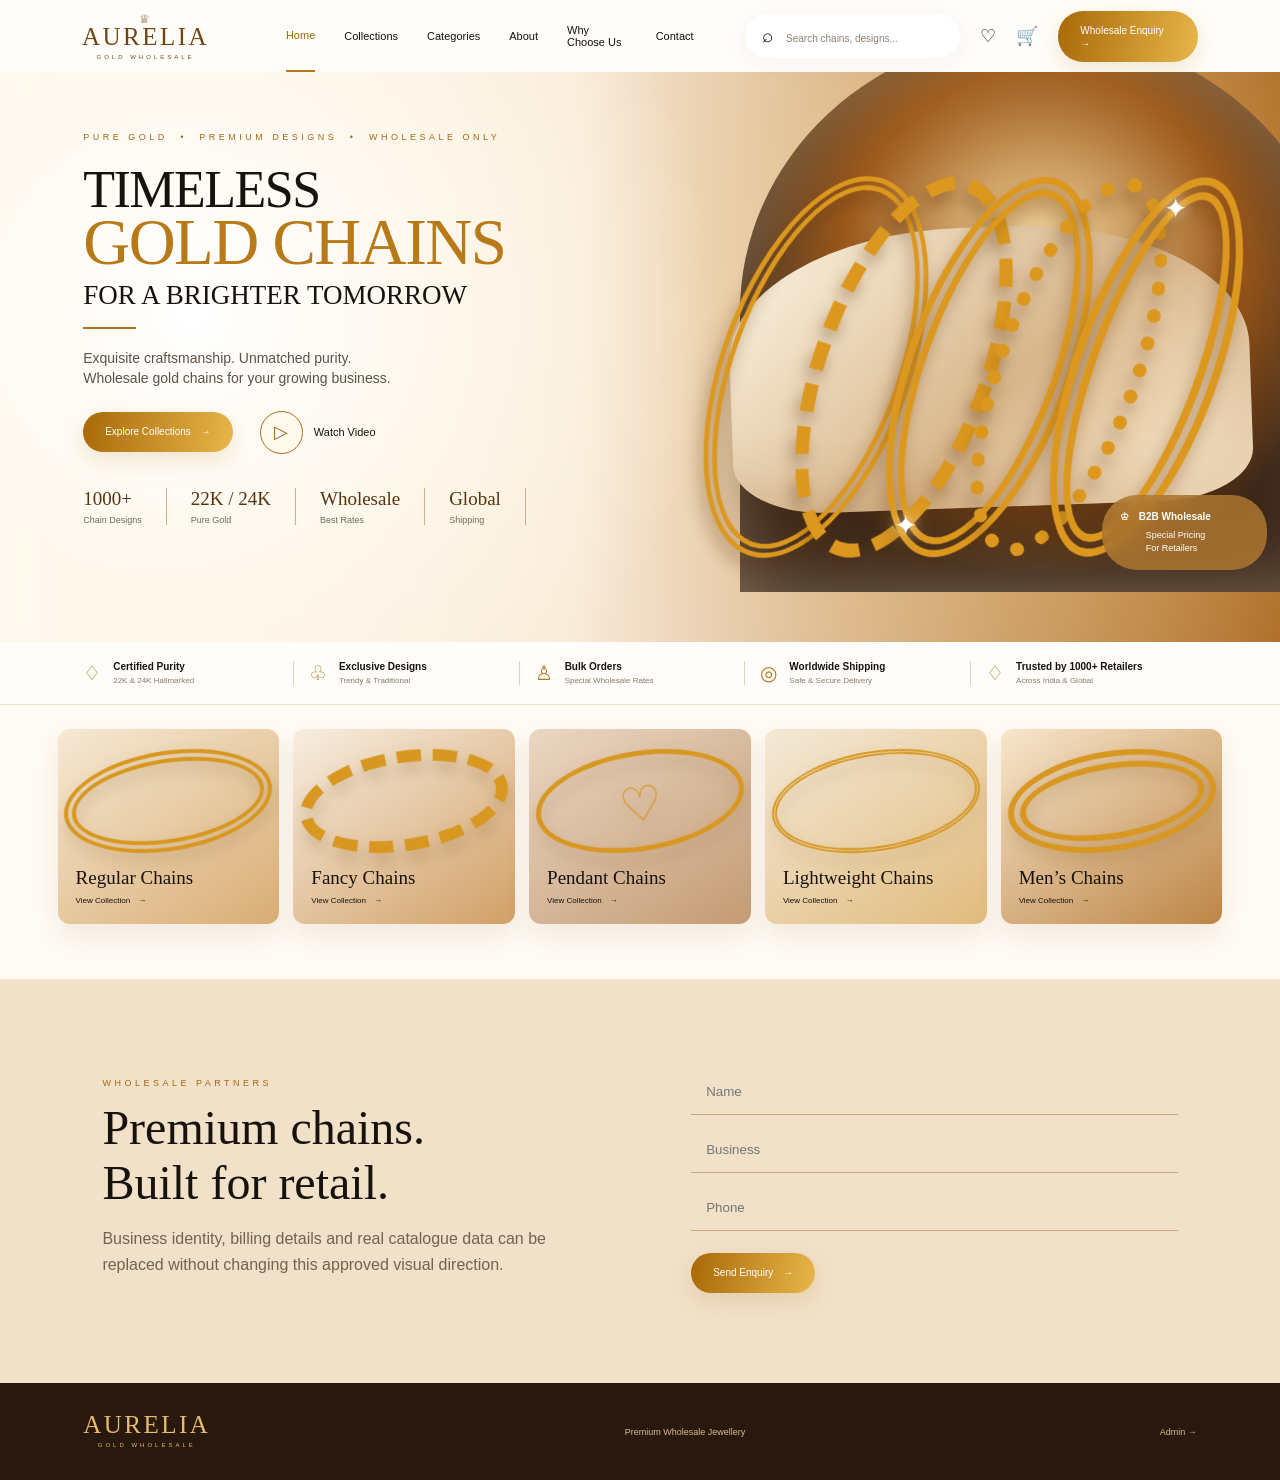
<file: index.html>
<!doctype html><html><head><meta charset="utf-8"><meta name="viewport" content="width=device-width,initial-scale=1"><title>Aurelia Gold Wholesale</title><link rel="stylesheet" href="assets/style.css"></head><body>
<header><div class="logo"><b>♕</b>AURELIA<small>GOLD WHOLESALE</small></div><nav><a class="active">Home</a><a>Collections</a><a>Categories</a><a>About</a><a>Why Choose Us</a><a>Contact</a></nav><div class="tools"><div class="search">⌕ <span>Search chains, designs...</span></div><i>♡</i><i>🛒</i><a class="goldbtn" href="#enquiry">Wholesale Enquiry　→</a></div></header>
<section class="hero">
 <div class="left"><p class="eyebrow">PURE GOLD　•　PREMIUM DESIGNS　•　WHOLESALE ONLY</p><h1>TIMELESS<br><em>GOLD CHAINS</em><small>FOR A BRIGHTER TOMORROW</small></h1><div class="rule"></div><p class="lead">Exquisite craftsmanship. Unmatched purity.<br>Wholesale gold chains for your growing business.</p><div class="actions"><a class="goldbtn">Explore Collections　→</a><button>▷</button><span>Watch Video</span></div><div class="stats"><div><b>1000+</b><small>Chain Designs</small></div><div><b>22K / 24K</b><small>Pure Gold</small></div><div><b>Wholesale</b><small>Best Rates</small></div><div><b>Global</b><small>Shipping</small></div></div></div>
 <div class="showcase"><div class="arch"></div><div class="pillow"></div><div class="chains"><i class="ch c1"></i><i class="ch c2"></i><i class="ch c3"></i><i class="ch c4"></i><i class="ch c5"></i></div><div class="spark sp1">✦</div><div class="spark sp2">✦</div><div class="b2b"><b>♔　B2B Wholesale</b><span>Special Pricing<br>For Retailers</span></div></div>
</section>
<section class="benefits"><div>♢<p><b>Certified Purity</b><span>22K & 24K Hallmarked</span></p></div><div>♧<p><b>Exclusive Designs</b><span>Trendy & Traditional</span></p></div><div>♙<p><b>Bulk Orders</b><span>Special Wholesale Rates</span></p></div><div>◎<p><b>Worldwide Shipping</b><span>Safe & Secure Delivery</span></p></div><div>♢<p><b>Trusted by 1000+ Retailers</b><span>Across India & Global</span></p></div></section>
<section class="categories"><article><div class="art curb"></div><h3>Regular Chains</h3><p>View Collection　→</p></article><article><div class="art fancy"></div><h3>Fancy Chains</h3><p>View Collection　→</p></article><article><div class="art pendant">♡</div><h3>Pendant Chains</h3><p>View Collection　→</p></article><article><div class="art light"></div><h3>Lightweight Chains</h3><p>View Collection　→</p></article><article><div class="art mens"></div><h3>Men’s Chains</h3><p>View Collection　→</p></article></section>
<section class="enquiry" id="enquiry"><div><p class="eyebrow">WHOLESALE PARTNERS</p><h2>Premium chains.<br>Built for retail.</h2><p>Business identity, billing details and real catalogue data can be replaced without changing this approved visual direction.</p></div><form><input placeholder="Name"><input placeholder="Business"><input placeholder="Phone"><button class="goldbtn">Send Enquiry　→</button></form></section>
<footer><div class="logo">AURELIA<small>GOLD WHOLESALE</small></div><span>Premium Wholesale Jewellery</span><a href="admin/index.html">Admin →</a></footer><script src="assets/app.js"></script></body></html>
</file>
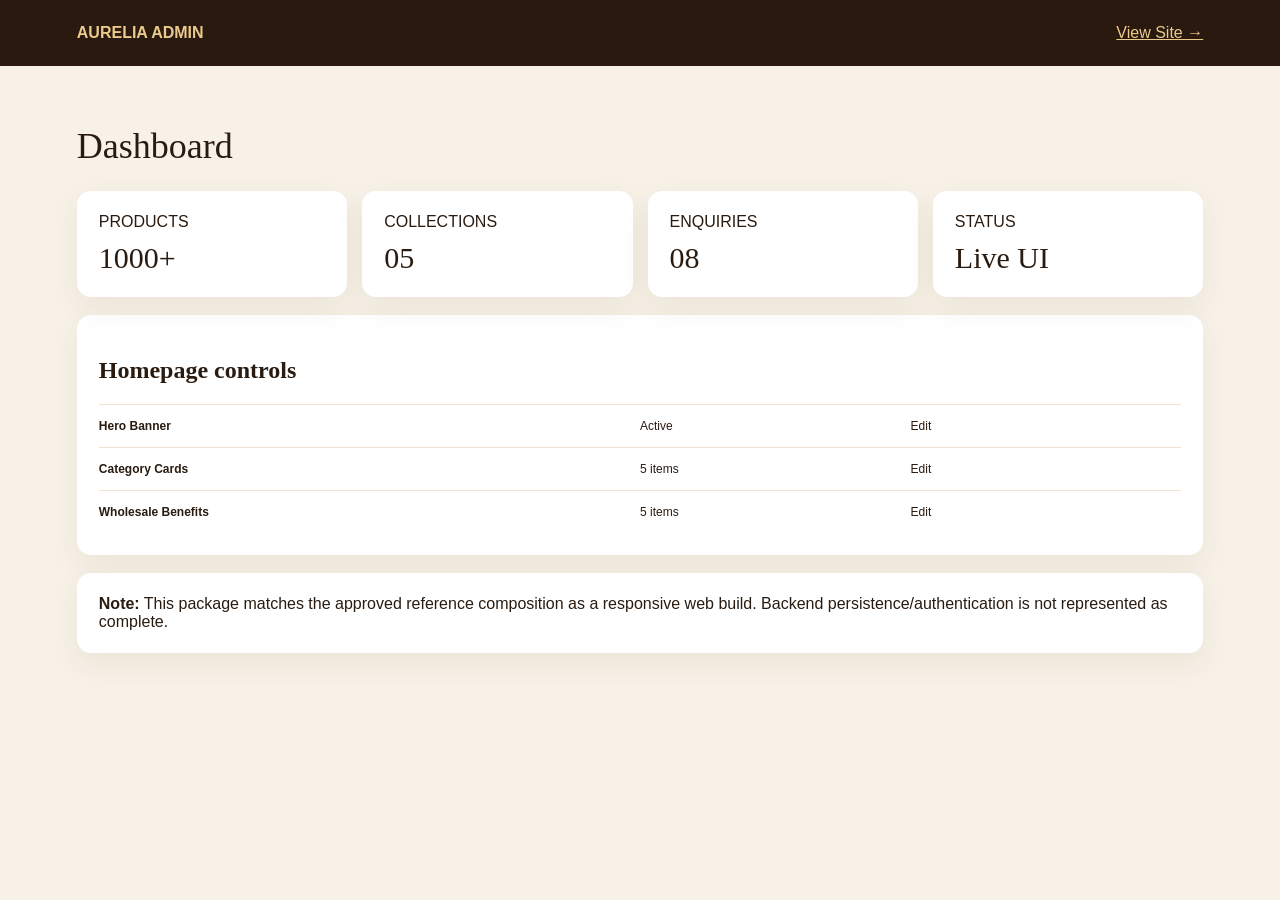
<file: admin/index.html>
<!doctype html><html><head><meta charset="utf-8"><meta name="viewport" content="width=device-width,initial-scale=1"><title>Aurelia Admin</title><style>*{box-sizing:border-box}body{margin:0;font-family:Arial;background:#f7f1e7;color:#291b10}.top{background:#29190e;color:#ebca8d;padding:24px 6vw;display:flex;justify-content:space-between}.wrap{padding:35px 6vw}.cards{display:grid;grid-template-columns:repeat(4,1fr);gap:15px}.card,.panel{background:#fff;padding:22px;border-radius:14px;box-shadow:0 10px 30px #5b390d12}.card b{display:block;font:30px Georgia;margin-top:10px}.panel{margin-top:18px}.row{display:grid;grid-template-columns:2fr 1fr 1fr;padding:14px 0;border-top:1px solid #eee1cf;font-size:12px}@media(max-width:700px){.cards{grid-template-columns:1fr 1fr}.row{grid-template-columns:1fr}}</style></head><body><div class="top"><b>AURELIA ADMIN</b><a style="color:inherit" href="../index.html">View Site →</a></div><div class="wrap"><h1 style="font:36px Georgia">Dashboard</h1><div class="cards"><div class="card">PRODUCTS<b>1000+</b></div><div class="card">COLLECTIONS<b>05</b></div><div class="card">ENQUIRIES<b>08</b></div><div class="card">STATUS<b>Live UI</b></div></div><div class="panel"><h2 style="font-family:Georgia">Homepage controls</h2><div class="row"><b>Hero Banner</b><span>Active</span><span>Edit</span></div><div class="row"><b>Category Cards</b><span>5 items</span><span>Edit</span></div><div class="row"><b>Wholesale Benefits</b><span>5 items</span><span>Edit</span></div></div><div class="panel"><b>Note:</b> This package matches the approved reference composition as a responsive web build. Backend persistence/authentication is not represented as complete.</div></div></body></html>
</file>
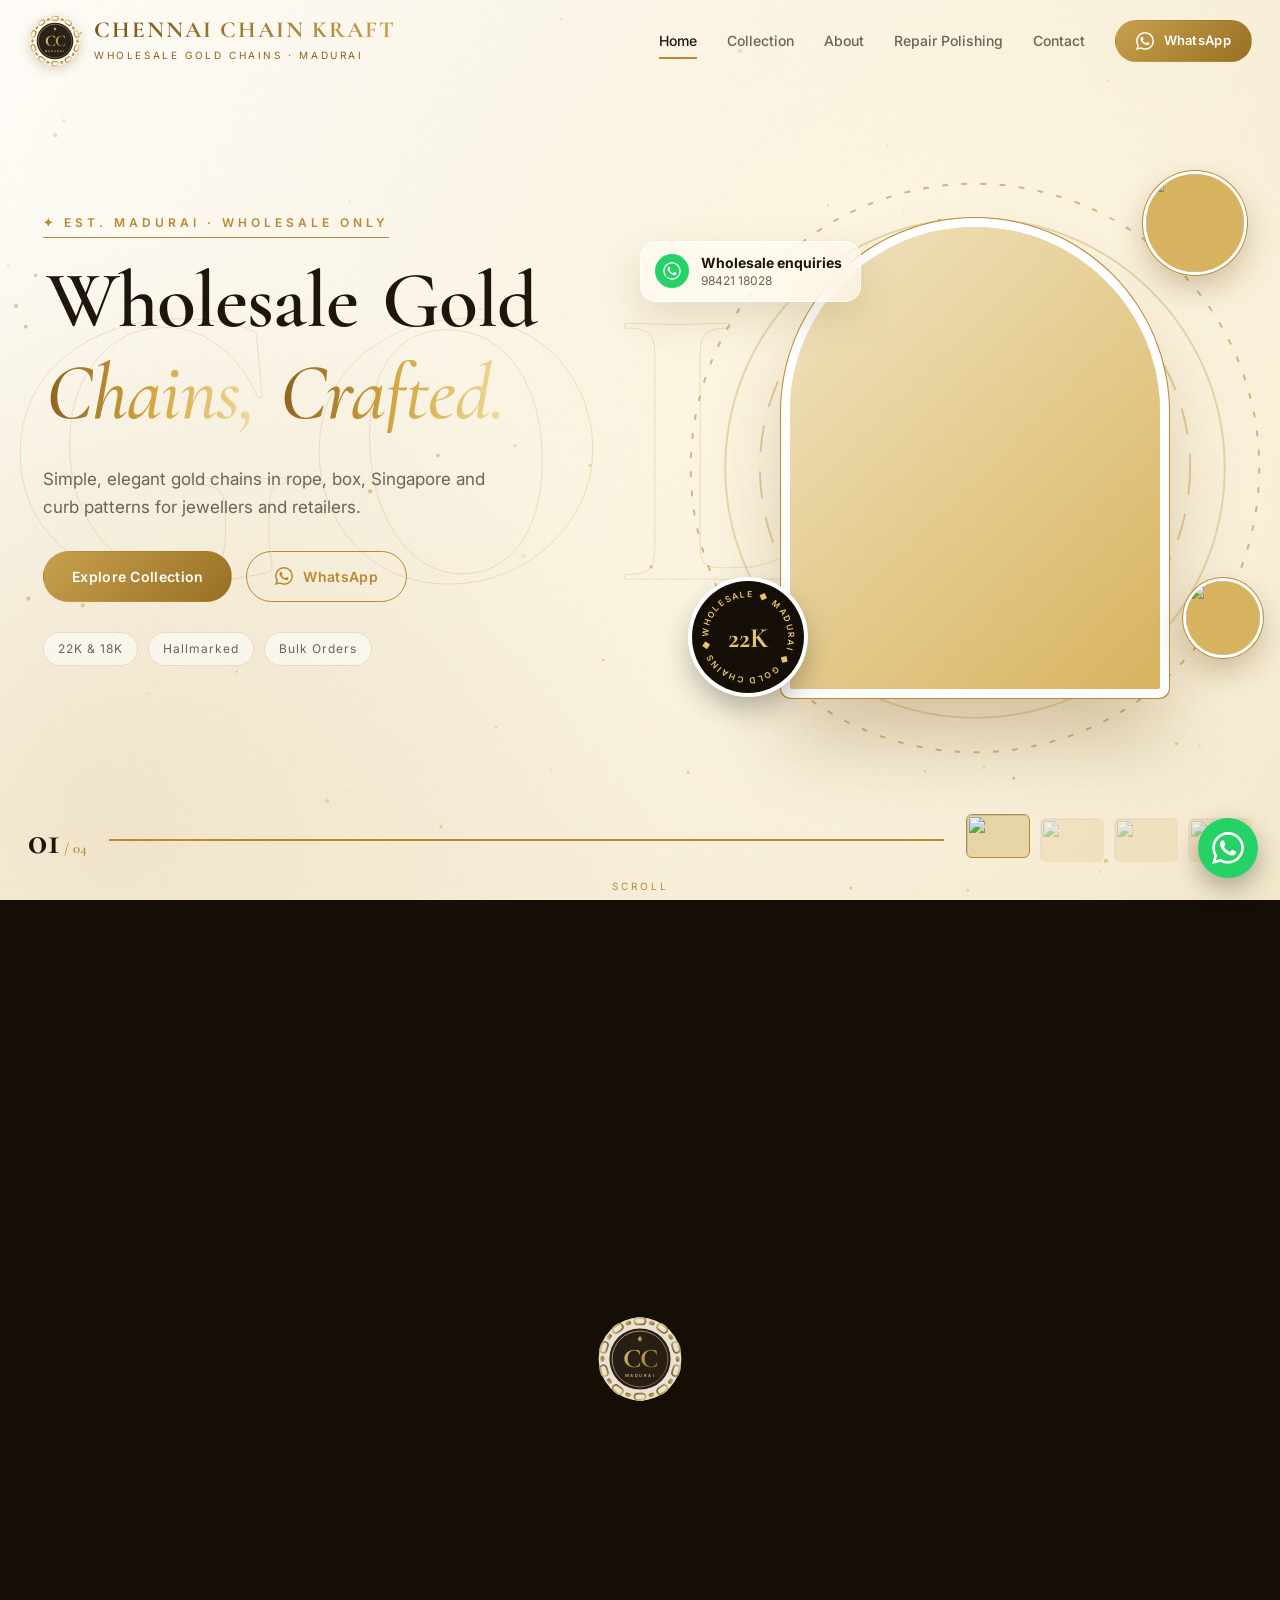
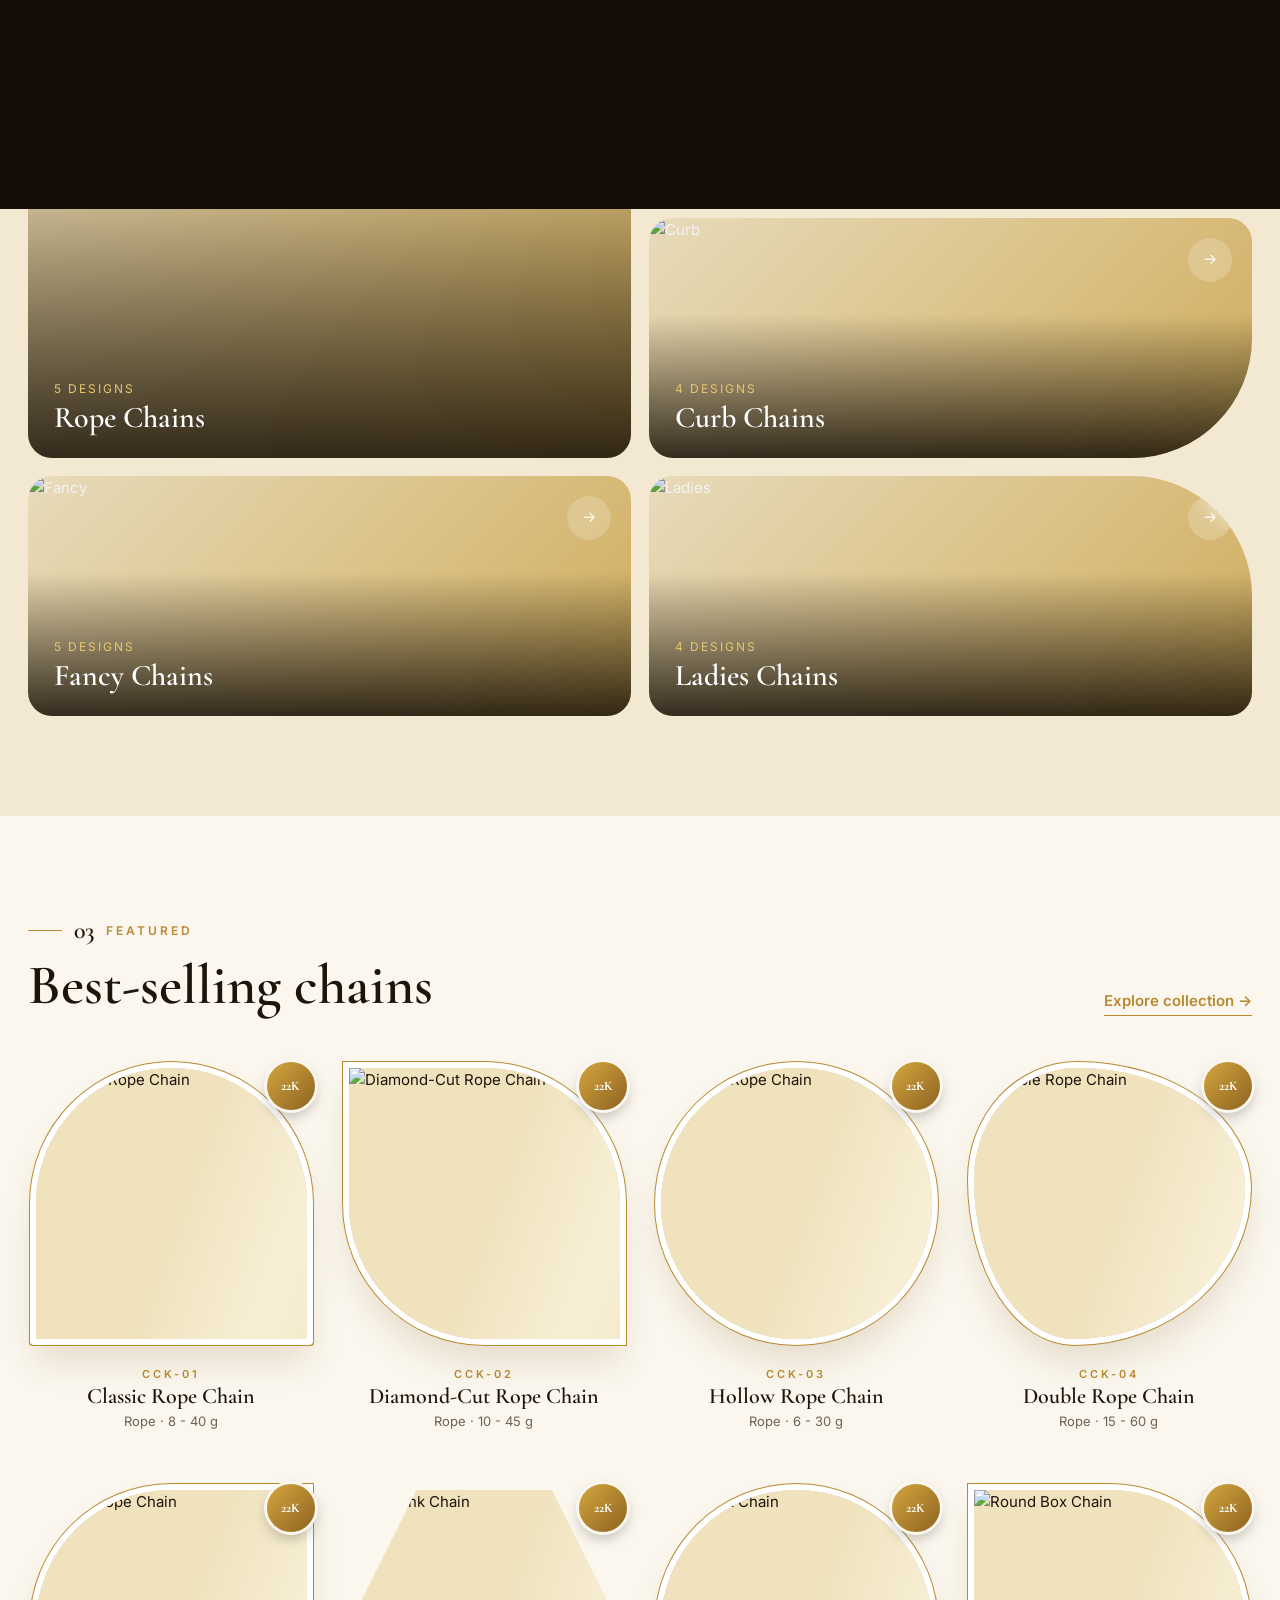
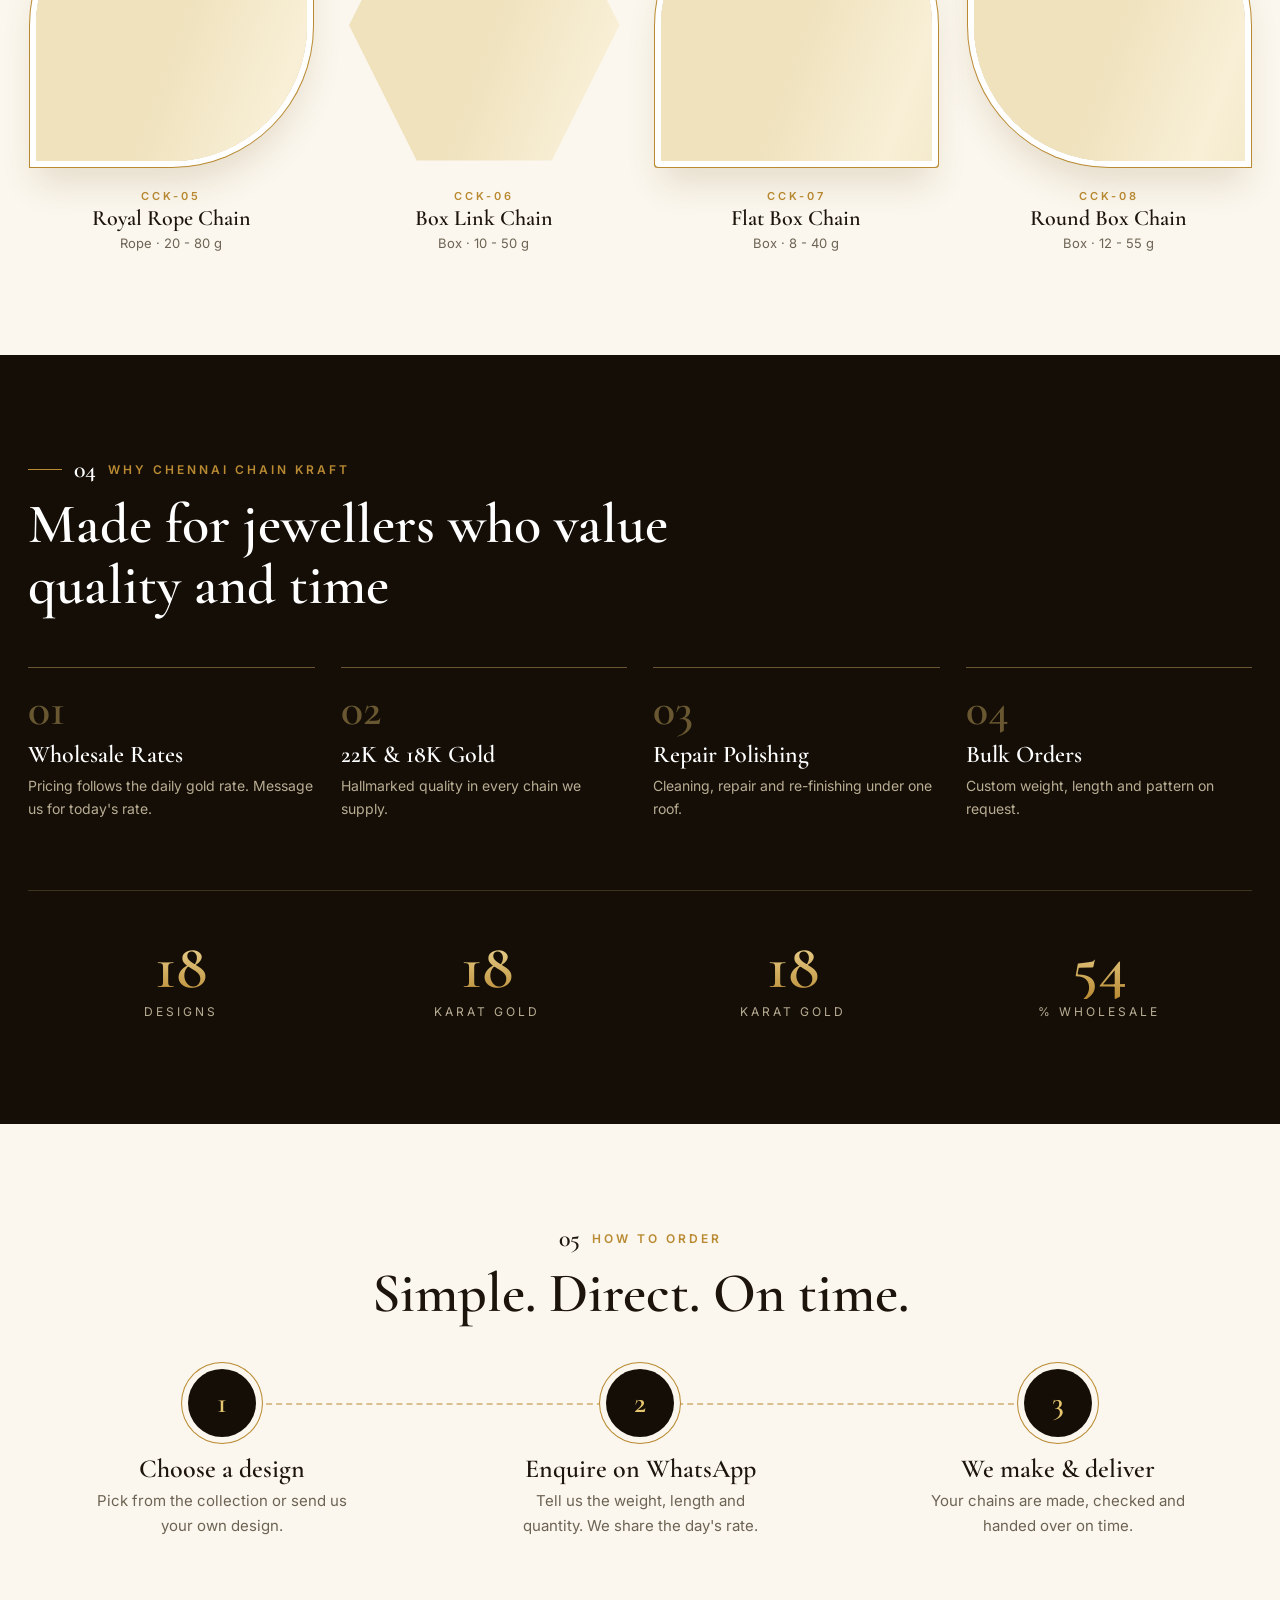
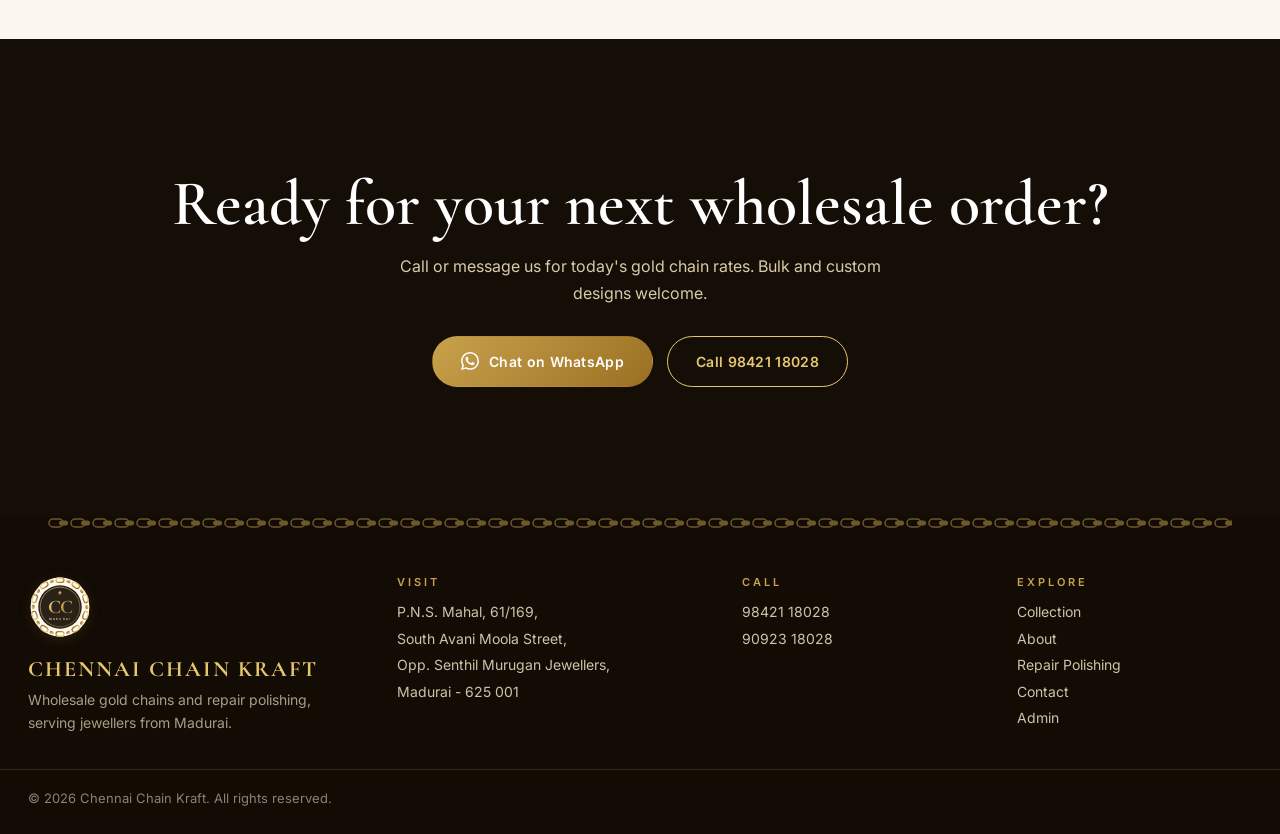
<file: CHENNAI CHAIN KRAFT/chennai-chain-kraft-admin-updated.html>
<!DOCTYPE html>
<html lang="en">

<head>
  <meta charset="UTF-8">
  <meta name="viewport" content="width=device-width,initial-scale=1">
  <link rel="icon"
    href="data:image/svg+xml,%3Csvg xmlns=%27http://www.w3.org/2000/svg%27 viewBox=%270 0 100 100%27%3E%3Ccircle cx=%2750%27 cy=%2750%27 r=%2748%27 fill=%27%231d150c%27 stroke=%27%23c9a24d%27 stroke-width=%278%27/%3E%3Ctext x=%2750%27 y=%2765%27 text-anchor=%27middle%27 font-size=%2742%27 font-family=%27serif%27 font-weight=%27bold%27 fill=%27%23e6c66f%27%3ECC%3C/text%3E%3C/svg%3E">
  <title>Chennai Chain Kraft | Wholesale Gold Chains, Madurai</title>
  <link
    href="https://fonts.googleapis.com/css2?family=Cormorant+Garamond:ital,wght@0,500;0,600;0,700;1,500;1,600&family=Inter:wght@400;500;600&display=swap"
    rel="stylesheet">
  <style>
    :root {
      --iv: #fbf7ee;
      --cr: #f3e9d2;
      --ink: #1d150c;
      --mut: #6d6354;
      --gold: #b98a32;
      --gl: #e6c66f;
      --deep: #140e07;
      --line: #e6dcc4;
      --ease: cubic-bezier(.2, .7, .2, 1)
    }

    * {
      box-sizing: border-box;
      margin: 0;
      padding: 0
    }

    body {
      font: 15px/1.65 Inter, Arial, sans-serif;
      color: var(--ink);
      background: var(--iv);
      overflow-x: hidden
    }

    body:after {
      content: '';
      position: fixed;
      inset: 0;
      pointer-events: none;
      z-index: 70;
      opacity: .045;
      background: url("data:image/svg+xml,%3Csvg xmlns='http://www.w3.org/2000/svg' width='160' height='160'%3E%3Cfilter id='n'%3E%3CfeTurbulence baseFrequency='.9' numOctaves='2'/%3E%3C/filter%3E%3Crect width='100%25' height='100%25' filter='url(%23n)'/%3E%3C/svg%3E")
    }

    h1,
    h2,
    h3,
    h4 {
      font-family: 'Cormorant Garamond', Georgia, serif;
      font-weight: 600;
      line-height: 1.1
    }

    a {
      color: inherit;
      text-decoration: none
    }

    img {
      display: block;
      max-width: 100%
    }

    button,
    input,
    select,
    textarea {
      font: inherit
    }

    .wrap {
      max-width: 1340px;
      margin: auto;
      padding: 0 28px
    }

    ::selection {
      background: var(--gold);
      color: #fff
    }

    ::-webkit-scrollbar {
      width: 10px
    }

    ::-webkit-scrollbar-track {
      background: #f3ead8
    }

    ::-webkit-scrollbar-thumb {
      background: var(--gold);
      border-radius: 5px
    }

    .wi {
      width: 18px;
      height: 18px;
      fill: currentColor;
      flex: none
    }

    /* loader, wipe, cursor, progress */
    #pre {
      position: fixed;
      inset: 0;
      z-index: 100;
      display: grid;
      place-items: center;
      color: #e6c66f
    }

    #pre .h {
      position: absolute;
      top: 0;
      bottom: 0;
      width: 50.2%;
      background: var(--deep);
      transition: transform 1s cubic-bezier(.8, 0, .2, 1)
    }

    #pre .h1 {
      left: 0
    }

    #pre .h2 {
      right: 0
    }

    #pre.open .h1 {
      transform: translateX(-101%)
    }

    #pre.open .h2 {
      transform: translateX(101%)
    }

    #pre .c {
      position: relative;
      text-align: center;
      transition: opacity .4s
    }

    #pre.open .c {
      opacity: 0
    }

    #pre svg {
      animation: spin 2.4s ease-in-out infinite
    }

    #pre b {
      display: block;
      font: 600 40px 'Cormorant Garamond', serif;
      margin-top: 8px
    }

    #pre small {
      letter-spacing: 5px;
      font-size: 10px;
      text-transform: uppercase;
      opacity: .7
    }

    @keyframes spin {
      50% {
        transform: rotateY(180deg) scale(1.1)
      }

      100% {
        transform: rotateY(360deg)
      }
    }

    #wipe {
      position: fixed;
      inset: 0;
      z-index: 90;
      background: var(--deep);
      transform: translateY(101%);
      display: grid;
      place-items: center;
      pointer-events: none
    }

    #wipe.in {
      transform: none;
      transition: transform .6s cubic-bezier(.7, 0, .2, 1)
    }

    #wipe.out {
      transform: translateY(-101%);
      transition: transform .7s cubic-bezier(.7, 0, .2, 1)
    }

    #wipe svg {
      opacity: .9
    }

    #sp {
      position: fixed;
      top: 0;
      left: 0;
      right: 0;
      height: 3px;
      z-index: 95;
      background: linear-gradient(90deg, #b98a32, #f1dc9c);
      transform: scaleX(0);
      transform-origin: left
    }

    #cur {
      position: fixed;
      inset: 0;
      pointer-events: none;
      z-index: 99
    }

    #cur i {
      position: absolute;
      left: -4px;
      top: -4px;
      width: 8px;
      height: 8px;
      border-radius: 50%;
      background: var(--gold)
    }

    #cur b {
      position: absolute;
      left: -20px;
      top: -20px;
      width: 40px;
      height: 40px;
      border-radius: 50%;
      border: 1px solid var(--gold);
      transition: width .3s, height .3s, left .3s, top .3s, background .3s
    }

    #cur.h b {
      width: 70px;
      height: 70px;
      left: -35px;
      top: -35px;
      background: rgba(185, 138, 50, .12)
    }

    /* header */
    #hd {
      position: fixed;
      top: 0;
      left: 0;
      right: 0;
      z-index: 60;
      transition: background .4s, box-shadow .4s
    }

    #hd .in {
      display: flex;
      align-items: center;
      justify-content: space-between;
      height: 82px;
      transition: height .4s
    }

    #hd.sc {
      background: rgba(251, 247, 238, .82);
      backdrop-filter: blur(16px) saturate(1.4);
      box-shadow: 0 1px 0 var(--line)
    }

    #hd.sc .in {
      height: 66px
    }

    .brand {
      display: flex;
      align-items: center;
      gap: 12px
    }

    .lgs {
      flex: none;
      filter: drop-shadow(0 3px 6px rgba(120, 80, 20, .25));
      transition: transform .9s
    }

    .brand:hover .lgs {
      transform: rotate(360deg)
    }

    .logo {
      font: 700 23px 'Cormorant Garamond', serif;
      letter-spacing: 2px;
      line-height: 1;
      background: linear-gradient(90deg, #7a5418, #c9a24d, #7a5418);
      background-size: 200% 100%;
      -webkit-background-clip: text;
      background-clip: text;
      color: transparent;
      animation: shine 5s linear infinite
    }

    .brand small {
      display: block;
      font-size: 10px;
      letter-spacing: 2.6px;
      text-transform: uppercase;
      color: #8d6320;
      margin-top: 5px
    }

    @keyframes shine {
      to {
        background-position: -200% 0
      }
    }

    nav {
      display: flex;
      align-items: center;
      gap: 30px
    }

    nav a {
      position: relative;
      font-size: 14px;
      font-weight: 500;
      color: var(--mut);
      transition: color .3s
    }

    nav a:not(.btn):after {
      content: '';
      position: absolute;
      left: 0;
      bottom: -6px;
      height: 2px;
      width: 0;
      background: var(--gold);
      transition: width .35s
    }

    nav a:hover,
    nav a.act {
      color: var(--ink)
    }

    nav a:hover:after,
    nav a.act:after {
      width: 100%
    }

    .bur {
      display: none;
      background: none;
      border: 0;
      width: 40px;
      height: 40px;
      cursor: pointer
    }

    .bur i {
      display: block;
      height: 2px;
      background: var(--ink);
      margin: 7px 8px;
      transition: .3s
    }

    /* buttons */
    .btn {
      position: relative;
      overflow: hidden;
      display: inline-flex;
      align-items: center;
      gap: 10px;
      padding: 13px 28px;
      border-radius: 50px;
      border: 1px solid transparent;
      background: linear-gradient(135deg, #c9a24d, #9a6f22);
      color: #fff !important;
      font-weight: 600;
      font-size: 14px;
      letter-spacing: .3px;
      cursor: pointer;
      transition: box-shadow .3s, transform .2s ease-out
    }

    .btn:before {
      content: '';
      position: absolute;
      top: 0;
      left: -80%;
      width: 50%;
      height: 100%;
      background: linear-gradient(90deg, transparent, rgba(255, 255, 255, .5), transparent);
      transform: skewX(-20deg)
    }

    .btn:hover:before {
      left: 130%;
      transition: left .7s
    }

    .btn:hover {
      box-shadow: 0 10px 26px rgba(154, 111, 34, .4)
    }

    .btn.g {
      background: transparent;
      border-color: var(--gold);
      color: var(--gold) !important
    }

    .btn.g:hover {
      background: var(--gold);
      color: #fff !important
    }

    .btn.sm {
      padding: 9px 20px;
      font-size: 13px
    }

    .lnk {
      font-weight: 600;
      color: var(--gold);
      border-bottom: 1px solid var(--gold);
      padding-bottom: 2px;
      white-space: nowrap
    }

    /* type helpers */
    .eb {
      display: flex;
      align-items: center;
      gap: 12px;
      font: 600 12px Inter;
      letter-spacing: 3px;
      text-transform: uppercase;
      color: var(--gold);
      margin-bottom: 10px
    }

    .eb:before {
      content: '';
      width: 34px;
      height: 1px;
      background: var(--gold)
    }

    .eb span {
      font: 600 24px 'Cormorant Garamond', serif;
      letter-spacing: 0;
      color: var(--ink)
    }

    .h2 {
      font-size: clamp(34px, 4.4vw, 56px)
    }

    .sec {
      padding: 100px 0
    }

    .cream {
      background: var(--cr)
    }

    .dark {
      background: var(--deep);
      color: #e9dcc0
    }

    .dark .eb span {
      color: #fff
    }

    .dark .h2 {
      color: #fff
    }

    .hd2 {
      display: flex;
      justify-content: space-between;
      align-items: flex-end;
      gap: 20px;
      margin-bottom: 44px
    }

    .rv {
      opacity: 0;
      transform: translateY(46px);
      transition: opacity .9s var(--ease), transform .9s var(--ease);
      transition-delay: var(--d, 0s)
    }

    .rv.in {
      opacity: 1;
      transform: none
    }

    /* hero */
    .hero {
      position: relative;
      height: 100vh;
      min-height: 680px;
      max-height: 900px;
      overflow: hidden;
      background: radial-gradient(circle at 74% 46%, #fff8e2 0, rgba(255, 248, 226, 0) 55%), radial-gradient(circle at 8% 90%, rgba(201, 162, 77, .2), transparent 40%), linear-gradient(120deg, #fffdf8, #f4e8cc);
      isolation: isolate
    }

    #dust {
      position: absolute;
      inset: 0;
      width: 100%;
      height: 100%;
      z-index: 0;
      pointer-events: none
    }

    .wm {
      position: absolute;
      left: 0;
      top: 50%;
      transform: translateY(-50%);
      font: 700 clamp(200px, 32vw, 460px)/1 'Cormorant Garamond', serif;
      color: transparent;
      -webkit-text-stroke: 1px rgba(185, 138, 50, .22);
      white-space: nowrap;
      pointer-events: none;
      z-index: 0
    }

    .hs {
      position: absolute;
      inset: 0;
      display: grid;
      grid-template-columns: 1.1fr .9fr;
      align-items: center;
      gap: 30px;
      max-width: 1250px;
      margin: auto;
      padding: 96px 28px 120px;
      opacity: 0;
      visibility: hidden;
      transition: opacity 1.1s, visibility 1.1s;
      z-index: 1
    }

    .hs.on {
      opacity: 1;
      visibility: visible
    }

    .hl>*:not(h1) {
      opacity: 0
    }

    .tg {
      display: inline-block;
      font: 600 12px Inter;
      letter-spacing: 4px;
      text-transform: uppercase;
      color: var(--gold);
      border-bottom: 1px solid var(--gold);
      padding-bottom: 7px;
      margin-bottom: 22px
    }

    .hero h1 {
      font-size: clamp(46px, 7vw, 80px);
      line-height: 1.02;
      font-weight: 600;
      letter-spacing: -1px
    }

    .hero h1 em {
      font-style: italic;
      font-weight: 500
    }

    .w {
      display: inline-block;
      overflow: hidden;
      vertical-align: top;
      margin-right: .22em;
      padding: 0 .04em .12em
    }

    .w>span {
      display: inline-block;
      transform: translateY(125%)
    }

    .hero h1 em .w>span {
      background: linear-gradient(90deg, #8d6320, #d4a63f, #f1dc9c, #d4a63f, #8d6320);
      background-size: 200% 100%;
      -webkit-background-clip: text;
      background-clip: text;
      color: transparent
    }

    .hero p {
      margin: 22px 0 30px;
      max-width: 470px;
      color: var(--mut);
      font-size: 17px
    }

    .hb {
      display: flex;
      gap: 14px;
      flex-wrap: wrap
    }

    .chips {
      display: flex;
      gap: 10px;
      margin-top: 30px;
      flex-wrap: wrap
    }

    .chips span {
      font-size: 12px;
      letter-spacing: 1px;
      padding: 6px 14px;
      border: 1px solid var(--line);
      border-radius: 30px;
      background: rgba(255, 255, 255, .6);
      backdrop-filter: blur(6px);
      color: var(--mut)
    }

    .hs.on .tg {
      animation: up 1s .3s var(--ease) forwards
    }

    .hs.on p {
      animation: up 1s 1.3s var(--ease) forwards
    }

    .hs.on .hb {
      animation: up 1s 1.5s var(--ease) forwards
    }

    .hs.on .chips {
      animation: up 1s 1.7s var(--ease) forwards
    }

    .hs.on .w>span {
      animation: wu 1.2s var(--ease) forwards;
      animation-delay: calc(.5s + var(--i)*.12s)
    }

    @keyframes up {
      from {
        opacity: 0;
        transform: translateY(34px)
      }

      to {
        opacity: 1;
        transform: none
      }
    }

    @keyframes wu {
      to {
        transform: none
      }
    }

    .hr {
      position: relative;
      height: min(66vh, 580px);
      display: grid;
      place-items: center;
      transform: perspective(1300px) rotateY(var(--ry, 0deg)) rotateX(var(--rx, 0deg));
      transition: transform .25s ease-out
    }

    .rings {
      margin-top: 30px;
      position: absolute;
      width: 110%;
      left: 50%;
      top: 50%;
      translate: -50% -50%;
      overflow: visible;
      pointer-events: none
    }

    .rings circle {
      fill: none;
      stroke: #b98a32;
      transform-origin: 150px 150px
    }

    .rings .r1 {
      stroke-dasharray: 3 7;
      opacity: .6;
      animation: rot 60s linear infinite
    }

    .rings .r2 {
      opacity: .3;
      animation: rot 90s linear infinite reverse;
      stroke-dasharray: 1 0
    }

    .rings .r3 {
      stroke-dasharray: 14 10;
      opacity: .4;
      animation: rot 45s linear infinite
    }

    @keyframes rot {
      to {
        transform: rotate(360deg)
      }
    }

    .arch {
      margin-top: 40px;
      position: relative;
      width: min(370px, 30vw);
      aspect-ratio: 4/5;
      z-index: 1
    }

    .fi {
      width: 100%;
      height: 100%;
      border-radius: 999px 999px 18px 18px;
      overflow: hidden;
      background: linear-gradient(135deg, #f3e6c4, #d9b45f);
      box-shadow: 0 0 0 9px #fff, 0 0 0 10px var(--gold), 0 50px 80px rgba(120, 80, 20, .3);
      clip-path: circle(0% at 50% 100%)
    }

    .hs.on .fi {
      animation: arc 1.7s .5s cubic-bezier(.6, 0, .2, 1) forwards
    }

    @keyframes arc {
      to {
        clip-path: circle(150% at 50% 100%)
      }
    }

    .fi img {
      width: 100%;
      height: 100%;
      object-fit: cover;
      transform: scale(1.25);
      transition: transform 9s linear
    }

    .hs.on .fi img {
      transform: scale(1)
    }

    .mc,
    .bdg,
    .glass {
      opacity: 0;
      position: absolute;
      z-index: 2
    }

    .hs.on .mc,
    .hs.on .bdg,
    .hs.on .glass {
      animation: up 1s 1.4s var(--ease) forwards
    }

    .mc {
      width: 104px;
      height: 104px;
      border-radius: 50%;
      overflow: hidden;
      border: 3px solid #fff;
      box-shadow: 0 0 0 1px var(--gold), 0 14px 30px rgba(120, 80, 20, .3);
      background: #d9b45f;
      translate: calc(var(--tx, 0)*-1px) calc(var(--ty, 0)*-1px)
    }

    .mc img {
      width: 100%;
      height: 100%;
      object-fit: cover
    }

    .m1 {
      top: 4%;
      right: -2%
    }

    .m2 {
      bottom: 12%;
      right: -5%;
      width: 80px;
      height: 80px
    }

    .bdg {
      left: -4%;
      bottom: 6%;
      width: 112px;
      height: 112px;
      border-radius: 50%;
      background: var(--deep);
      box-shadow: 0 0 0 4px #fff, 0 14px 30px rgba(0, 0, 0, .3);
      translate: calc(var(--tx, 0)*1px) calc(var(--ty, 0)*1px)
    }

    .bdg .rt {
      transform-origin: 60px 60px;
      animation: rot 22s linear infinite
    }

    .glass {
      left: -14%;
      top: 16%;
      padding: 12px 18px 12px 14px;
      display: flex;
      align-items: center;
      gap: 12px;
      border-radius: 16px;
      background: rgba(255, 255, 255, .55);
      backdrop-filter: blur(14px) saturate(1.6);
      border: 1px solid rgba(255, 255, 255, .8);
      box-shadow: 0 16px 40px rgba(120, 80, 20, .16);
      font-size: 12px;
      color: var(--mut);
      line-height: 1.35
    }

    .glass b {
      display: block;
      color: var(--ink);
      font-size: 14px
    }

    .glass .wi {
      width: 34px;
      height: 34px;
      padding: 8px;
      border-radius: 50%;
      background: #25d366;
      color: #fff
    }

    .hc {
      position: absolute;
      left: 0;
      right: 0;
      bottom: 36px;
      z-index: 5
    }

    .hc .wrap {
      display: flex;
      align-items: center;
      gap: 22px
    }

    .cn {
      font: 600 15px 'Cormorant Garamond', serif;
      color: var(--gold)
    }

    .cn b {
      font-size: 40px;
      color: var(--ink)
    }

    .pl {
      flex: 1;
      height: 2px;
      background: rgba(29, 21, 12, .14);
      overflow: hidden
    }

    .pl i {
      display: block;
      height: 100%;
      background: var(--gold);
      transform-origin: left;
      transform: scaleX(0)
    }

    .pl i.run {
      animation: pg 6.5s linear forwards
    }

    @keyframes pg {
      to {
        transform: scaleX(1)
      }
    }

    .th {
      display: flex;
      gap: 10px
    }

    .th img {
      width: 64px;
      height: 44px;
      object-fit: cover;
      opacity: .45;
      cursor: pointer;
      border: 1px solid transparent;
      transition: .3s;
      background: #e8d6a6;
      border-radius: 6px
    }

    .th img:hover,
    .th img.on {
      opacity: 1;
      border-color: var(--gold);
      transform: translateY(-4px)
    }

    .scr {
      position: absolute;
      left: 50%;
      bottom: 6px;
      translate: -50% 0;
      z-index: 5;
      font-size: 10px;
      letter-spacing: 3px;
      text-transform: uppercase;
      color: var(--gold)
    }

    .mq2 {
      background: var(--deep);
      color: #e6c66f;
      overflow: hidden;
      white-space: nowrap;
      padding: 10px 0
    }

    .mq2>div {
      display: inline-block;
      animation: mq 40s linear infinite
    }

    .mq2 span {
      font-size: 10px !important;
      color: transparent;
      -webkit-text-stroke: 1px #e6c66f;
      margin: 0 26px;
      letter-spacing: 2px;
      text-transform: uppercase
    }

    .mq2 span:nth-child(4n+1) {
      color: #e6c66f
    }

    .mq2 i {
      font-style: normal;
      font-size: 22px
    }

    @keyframes mq {
      to {
        transform: translateX(-50%)
      }
    }

    /* statement */
    .stmt {
      font: 500 clamp(28px, 3.6vw, 48px)/1.3 'Cormorant Garamond', serif;
      max-width: 1000px
    }

    .stmt span {
      display: inline-block;
      margin-right: .26em;
      opacity: .16;
      transition: opacity .8s;
      transition-delay: calc(var(--i)*.045s)
    }

    .stmt.in span {
      opacity: 1
    }

    .stmt span.g {
      color: var(--gold);
      font-style: italic
    }

    /* bento */
    .bento {
      display: grid;
      grid-template-columns: repeat(4, 1fr);
      grid-auto-rows: 240px;
      gap: 18px
    }

    .bt {
      position: relative;
      overflow: hidden;
      border-radius: 24px;
      background: linear-gradient(135deg, #f3e6c4, #d9b45f);
      color: #fff
    }

    .bt:nth-child(1) {
      grid-column: span 2;
      grid-row: span 2;
      border-radius: 220px 24px 24px 24px
    }

    .bt:nth-child(4),
    .bt:nth-child(5),
    .bt:nth-child(6) {
      grid-column: span 2
    }

    .bt:nth-child(4) {
      border-radius: 24px 24px 120px 24px
    }

    .bt:nth-child(6) {
      border-radius: 24px 120px 24px 24px
    }

    .bt img {
      position: absolute;
      inset: 0;
      width: 100%;
      height: 100%;
      object-fit: cover;
      transition: transform 1.2s var(--ease)
    }

    .bt:hover img {
      transform: scale(1.12)
    }

    .bt:before {
      content: '';
      position: absolute;
      inset: 0;
      z-index: 1;
      background: linear-gradient(0deg, rgba(20, 14, 7, .85), rgba(20, 14, 7, .05) 60%)
    }

    .bt:after {
      content: '';
      position: absolute;
      inset: 0;
      z-index: 1;
      opacity: 0;
      transition: opacity .4s;
      background: radial-gradient(360px circle at var(--x) var(--y), rgba(230, 198, 111, .35), transparent 60%)
    }

    .bt:hover:after {
      opacity: 1
    }

    .bl {
      position: absolute;
      left: 26px;
      bottom: 24px;
      z-index: 2
    }

    .bl span {
      font-size: 12px;
      letter-spacing: 2px;
      text-transform: uppercase;
      color: var(--gl)
    }

    .bl h3 {
      font-size: 30px;
      color: #fff
    }

    .ar {
      position: absolute;
      right: 20px;
      top: 20px;
      z-index: 2;
      width: 44px;
      height: 44px;
      border-radius: 50%;
      background: rgba(255, 255, 255, .2);
      backdrop-filter: blur(8px);
      display: grid;
      place-items: center;
      font-style: normal;
      transition: .4s
    }

    .bt:hover .ar {
      background: var(--gold);
      transform: rotate(-45deg)
    }

    /* product cards */
    .pgrid {
      display: grid;
      grid-template-columns: repeat(4, 1fr);
      gap: 50px 26px
    }

    .pc {
      display: block;
      position: relative
    }

    .pc .ti {
      transition: transform .25s ease-out;
      will-change: transform
    }

    .pc .im {
      position: relative;
      aspect-ratio: 1;
      overflow: hidden;
      margin: 8px;
      background: linear-gradient(110deg, #efe2bd 30%, #f8efd6 50%, #efe2bd 70%) 0 0/200% 100%;
      animation: sk 1.8s linear infinite;
      box-shadow: 0 0 0 6px #fff, 0 0 0 7px var(--gold), 0 22px 34px rgba(120, 80, 20, .16);
      transition: border-radius .8s
    }

    @keyframes sk {
      to {
        background-position: -200% 0
      }
    }

    .pc .im img {
      width: 100%;
      height: 100%;
      object-fit: cover;
      transition: transform 1s var(--ease)
    }

    .pc:hover .im img {
      transform: scale(1.12)
    }

    .pc .im:after {
      content: 'View Chain →';
      position: absolute;
      left: 50%;
      bottom: 16px;
      translate: -50% 30px;
      opacity: 0;
      padding: 8px 18px;
      border-radius: 30px;
      background: rgba(255, 255, 255, .75);
      backdrop-filter: blur(10px);
      font-size: 12px;
      font-weight: 600;
      white-space: nowrap;
      transition: .5s var(--ease)
    }

    .pc:hover .im:after {
      opacity: 1;
      translate: -50% 0
    }

    .s0 .im {
      border-radius: 999px 999px 8px 8px
    }

    .s1 .im {
      border-radius: 0 50% 0 50%
    }

    .s2 .im {
      border-radius: 50%
    }

    .s3 .im {
      border-radius: 38% 62% 63% 37%/41% 44% 56% 59%
    }

    .s4 .im {
      border-radius: 50% 0 50% 0
    }

    .s5 .im {
      border-radius: 22px;
      clip-path: polygon(25% 0, 75% 0, 100% 50%, 75% 100%, 25% 100%, 0 50%);
      box-shadow: none
    }

    .pc:hover .im {
      border-radius: 26px
    }

    .s5:hover .im {
      border-radius: 0
    }

    .rb {
      position: absolute;
      top: 2px;
      right: 0;
      z-index: 3;
      width: 48px;
      height: 48px;
      border-radius: 50%;
      background: linear-gradient(135deg, #d4a63f, #8d6320);
      color: #fff;
      font: 700 13px 'Cormorant Garamond', serif;
      font-style: normal;
      display: grid;
      place-items: center;
      box-shadow: 0 0 0 3px var(--iv), 0 6px 14px rgba(0, 0, 0, .25);
      transition: transform .6s
    }

    .pc:hover .rb {
      transform: rotate(360deg)
    }

    .pc .b {
      text-align: center;
      padding: 20px 4px 0
    }

    .cd {
      display: block;
      font: 600 11px Inter;
      letter-spacing: 3px;
      color: var(--gold)
    }

    .pc h3 {
      font-size: 22px;
      margin: 3px 0
    }

    .pc .mt {
      font-size: 13px;
      color: var(--mut)
    }

    /* dark features + stats */
    .fgrid {
      display: grid;
      grid-template-columns: repeat(4, 1fr);
      gap: 26px;
      counter-reset: f
    }

    .fgrid>div {
      border-top: 1px solid rgba(230, 198, 111, .4);
      padding-top: 18px;
      transition: border-color .4s, transform .4s
    }

    .fgrid>div:hover {
      border-color: var(--gl);
      transform: translateY(-6px)
    }

    .fgrid>div:before {
      counter-increment: f;
      content: '0' counter(f);
      display: block;
      font: 600 46px/1 'Cormorant Garamond', serif;
      color: rgba(230, 198, 111, .4);
      margin-bottom: 10px
    }

    .fgrid h3 {
      font-size: 24px;
      color: #fff;
      margin-bottom: 6px
    }

    .fgrid p {
      color: #b9ad93;
      font-size: 14px
    }

    .stats {
      display: grid;
      grid-template-columns: repeat(4, 1fr);
      margin-top: 70px;
      padding-top: 44px;
      border-top: 1px solid rgba(230, 198, 111, .2);
      text-align: center
    }

    .stats b {
      display: block;
      font: 600 64px/1 'Cormorant Garamond', serif;
      background: linear-gradient(180deg, #f1dc9c, #b98a32);
      -webkit-background-clip: text;
      background-clip: text;
      color: transparent
    }

    .stats span {
      font-size: 12px;
      letter-spacing: 3px;
      text-transform: uppercase;
      color: #b9ad93
    }

    /* steps */
    .stl {
      display: grid;
      grid-template-columns: repeat(3, 1fr);
      gap: 30px;
      margin-top: 44px;
      position: relative;
      text-align: center
    }

    .stl:before {
      content: '';
      position: absolute;
      top: 34px;
      left: 17%;
      right: 17%;
      border-top: 2px dashed rgba(185, 138, 50, .5)
    }

    .st b {
      position: relative;
      z-index: 1;
      width: 68px;
      height: 68px;
      border-radius: 50%;
      background: var(--deep);
      color: var(--gl);
      display: grid;
      place-items: center;
      font: 600 30px 'Cormorant Garamond', serif;
      margin: 0 auto 18px;
      box-shadow: 0 0 0 6px var(--iv), 0 0 0 7px var(--gold)
    }

    .cream .st b {
      box-shadow: 0 0 0 6px var(--cr), 0 0 0 7px var(--gold)
    }

    .st h3 {
      font-size: 26px
    }

    .st p {
      color: var(--mut);
      max-width: 270px;
      margin: 6px auto 0
    }

    .center {
      text-align: center
    }

    .center .eb {
      justify-content: center
    }

    .center .eb:before {
      display: none
    }

    /* cta */
    .cta {
      position: relative;
      padding: 130px 0;
      text-align: center;
      color: #fff;
      background: var(--deep) center/cover fixed;
      overflow: hidden
    }

    .cta:before {
      content: '';
      position: absolute;
      inset: 0;
      background: linear-gradient(rgba(20, 14, 7, .78), rgba(20, 14, 7, .86))
    }

    .cta .wrap {
      position: relative
    }

    .cta h2 {
      font-size: clamp(36px, 5vw, 68px);
      margin-bottom: 14px
    }

    .cta p {
      color: #d8cba9;
      max-width: 520px;
      margin: 0 auto 30px;
      font-size: 16px
    }

    .cta .hb {
      justify-content: center
    }

    /* inner page header */
    .ph {
      position: relative;
      padding: 170px 0 70px;
      background: linear-gradient(120deg, #fffdf8, #f4e8cc);
      overflow: hidden;
      isolation: isolate
    }

    .ph:before {
      content: attr(data-w);
      position: absolute;
      right: -20px;
      bottom: -60px;
      font: 700 clamp(140px, 22vw, 320px)/1 'Cormorant Garamond', serif;
      color: transparent;
      -webkit-text-stroke: 1px rgba(185, 138, 50, .25);
      z-index: -1;
      animation: drift 14s ease-in-out infinite alternate
    }

    @keyframes drift {
      to {
        transform: translateX(-50px)
      }
    }

    .ph h1 {
      font-size: clamp(44px, 6vw, 86px)
    }

    .ph p {
      color: var(--mut);
      max-width: 560px;
      margin-top: 14px;
      font-size: 17px
    }

    .crumb {
      font-size: 13px;
      color: var(--mut);
      margin-bottom: 18px
    }

    .crumb a:hover {
      color: var(--gold)
    }

    .ph .w>span {
      animation: wu 1.1s .2s var(--ease) forwards
    }

    /* collection */
    .fb2 {
      position: sticky;
      top: 66px;
      z-index: 20;
      background: rgba(251, 247, 238, .9);
      backdrop-filter: blur(14px);
      border-bottom: 1px solid var(--line);
      padding: 14px 0
    }

    .fb2 .wrap {
      display: flex;
      gap: 14px;
      align-items: center;
      flex-wrap: wrap
    }

    .pills {
      display: flex;
      gap: 8px;
      flex-wrap: wrap;
      flex: 1
    }

    .pill {
      padding: 8px 18px;
      border-radius: 30px;
      border: 1px solid var(--line);
      background: #fff;
      cursor: pointer;
      font-size: 13px;
      font-weight: 500;
      transition: .3s
    }

    .pill:hover {
      border-color: var(--gold)
    }

    .pill.on {
      background: var(--deep);
      color: var(--gl);
      border-color: var(--deep)
    }

    .fb2 input,
    .fb2 select {
      padding: 9px 16px;
      border: 1px solid var(--line);
      border-radius: 30px;
      background: #fff;
      font-size: 13px;
      outline: none
    }

    .fb2 input:focus {
      border-color: var(--gold)
    }

    #cnt {
      font-size: 13px;
      color: var(--mut);
      margin: 34px 0 26px
    }

    .none {
      padding: 60px;
      text-align: center;
      color: var(--mut);
      grid-column: 1/-1
    }

    /* product page */
    .pd {
      display: grid;
      grid-template-columns: 1fr 1fr;
      gap: 70px;
      align-items: center;
      padding-top: 150px;
      padding-bottom: 70px
    }

    .zm {
      position: relative;
      aspect-ratio: 1;
      border-radius: 999px 999px 24px 24px;
      overflow: hidden;
      background: linear-gradient(135deg, #f3e6c4, #d9b45f);
      box-shadow: 0 0 0 10px #fff, 0 0 0 11px var(--gold), 0 50px 80px rgba(120, 80, 20, .25);
      cursor: zoom-in;
      max-width: 520px;
      margin: auto
    }

    .zm img {
      width: 100%;
      height: 100%;
      object-fit: cover;
      transition: transform .5s ease-out
    }

    .zm:hover img {
      transform: scale(1.9)
    }

    .pd h1 {
      font-size: clamp(38px, 4.6vw, 64px);
      margin: 6px 0 16px
    }

    .pd .desc {
      color: var(--mut);
      font-size: 16px;
      margin-bottom: 26px;
      max-width: 480px
    }

    .spec {
      width: 100%;
      border-collapse: collapse;
      margin-bottom: 30px;
      font-size: 14px
    }

    .spec td {
      padding: 13px 0;
      border-bottom: 1px solid var(--line)
    }

    .spec td:first-child {
      color: var(--mut);
      width: 40%;
      letter-spacing: 1px;
      text-transform: uppercase;
      font-size: 12px
    }

    .spec td:last-child {
      font-weight: 600
    }

    /* about / services / contact */
    .two {
      display: grid;
      grid-template-columns: 1fr 1fr;
      gap: 70px;
      align-items: center
    }

    .pf {
      aspect-ratio: 1/1.05;
      overflow: hidden;
      background: linear-gradient(135deg, #f3e6c4, #d9b45f);
      box-shadow: 0 0 0 8px #fff, 0 0 0 9px var(--gold), 0 30px 50px rgba(120, 80, 20, .22)
    }

    .pf img {
      width: 100%;
      height: 100%;
      object-fit: cover
    }

    .pf1 {
      border-radius: 62% 38% 55% 45%/50% 58% 42% 50%
    }

    .pf2 {
      border-radius: 0 160px 0 160px
    }

    .pfw {
      position: relative
    }

    .stamp {
      position: absolute;
      right: -6px;
      bottom: -26px;
      width: 124px;
      height: 124px;
      background: var(--deep);
      border-radius: 50%;
      box-shadow: 0 0 0 4px #fff, 0 10px 24px rgba(0, 0, 0, .3);
      z-index: 2
    }

    .stamp .rt {
      transform-origin: 60px 60px;
      animation: rot 22s linear infinite
    }

    .txt p {
      color: var(--mut);
      margin-top: 16px;
      font-size: 16px;
      line-height: 1.85
    }

    .txt p:first-of-type:first-letter {
      float: left;
      font: 700 60px/.8 'Cormorant Garamond', serif;
      color: var(--gold);
      padding: 6px 10px 0 0
    }

    .lst {
      list-style: none;
      margin-top: 20px
    }

    .lst li {
      padding: 12px 0 12px 32px;
      position: relative;
      border-bottom: 1px solid var(--line)
    }

    .lst li:before {
      content: '\2726';
      position: absolute;
      left: 0;
      color: var(--gold)
    }

    .ccards {
      display: grid;
      grid-template-columns: repeat(3, 1fr);
      gap: 20px;
      margin-bottom: 60px
    }

    .cc {
      padding: 30px;
      border-radius: 20px;
      background: #fff;
      border: 1px solid var(--line);
      transition: .4s;
      position: relative;
      overflow: hidden
    }

    .cc:hover {
      transform: translateY(-8px);
      box-shadow: 0 24px 44px rgba(120, 80, 20, .15);
      border-color: var(--gold)
    }

    .cc .ic {
      width: 50px;
      height: 50px;
      border-radius: 50%;
      background: var(--deep);
      color: var(--gl);
      display: grid;
      place-items: center;
      font-size: 20px;
      margin-bottom: 16px
    }

    .cc h3 {
      font-size: 26px;
      margin-bottom: 6px
    }

    .cc p,
    .cc a {
      color: var(--mut)
    }

    .cc a:hover {
      color: var(--gold)
    }

    .form {
      display: grid;
      grid-template-columns: 1fr 1fr;
      gap: 16px
    }

    .form .full {
      grid-column: 1/-1
    }

    .form label {
      font-size: 12px;
      letter-spacing: 2px;
      text-transform: uppercase;
      color: var(--mut)
    }

    .form input,
    .form textarea {
      width: 100%;
      margin-top: 6px;
      padding: 14px 16px;
      border: 1px solid var(--line);
      border-radius: 12px;
      background: #fff;
      outline: none;
      transition: .3s
    }

    .form input:focus,
    .form textarea:focus {
      border-color: var(--gold);
      box-shadow: 0 0 0 4px rgba(185, 138, 50, .12)
    }

    /* footer */
    footer {
      background: #120c05;
      color: #cfc3aa;
      padding: 0 0 24px;
      font-size: 14px
    }

    .chd {
      height: 12px;
      margin: 0 auto 46px;
      max-width: 1184px;
      opacity: .5;
      background: url("data:image/svg+xml,%3Csvg xmlns='http://www.w3.org/2000/svg' width='22' height='12'%3E%3Crect x='1' y='2' width='14' height='8' rx='4' fill='none' stroke='%23c9a24d' stroke-width='1.5'/%3E%3Crect x='11' y='3.5' width='9' height='5' rx='2.5' fill='%23c9a24d'/%3E%3C/svg%3E") repeat-x
    }

    .fg {
      display: grid;
      grid-template-columns: 1.4fr 1.3fr 1fr 1fr;
      gap: 40px;
      line-height: 1.9
    }

    .fl {
      font: 700 22px 'Cormorant Garamond', serif;
      letter-spacing: 2px;
      color: var(--gl);
      margin: 8px 0 6px
    }

    footer p {
      color: #a99d85;
      max-width: 290px;
      line-height: 1.7
    }

    footer h5 {
      font: 600 11px Inter;
      letter-spacing: 3px;
      text-transform: uppercase;
      color: #c9a24d;
      margin-bottom: 10px
    }

    footer a:hover {
      color: var(--gl)
    }

    .fb {
      margin-top: 34px;
      padding-top: 18px;
      border-top: 1px solid rgba(201, 162, 77, .2);
      font-size: 13px;
      color: #8d8270
    }

    /* whatsapp */
    .wab {
      position: fixed;
      right: 22px;
      bottom: 22px;
      z-index: 65;
      width: 60px;
      height: 60px;
      border-radius: 50%;
      background: #25d366;
      color: #fff;
      display: grid;
      place-items: center;
      box-shadow: 0 10px 26px rgba(0, 0, 0, .3);
      animation: pulse 2.4s infinite;
      transition: transform .3s
    }

    .wab:hover {
      transform: scale(1.1) rotate(-8deg)
    }

    .wab .wi {
      width: 32px;
      height: 32px
    }

    @keyframes pulse {
      0% {
        box-shadow: 0 0 0 0 rgba(37, 211, 102, .6), 0 10px 26px rgba(0, 0, 0, .3)
      }

      100% {
        box-shadow: 0 0 0 24px rgba(37, 211, 102, 0), 0 10px 26px rgba(0, 0, 0, .3)
      }
    }

    /* professional admin */
    body.admin-mode {
      background: #f6f3eb;
      color: #21190f
    }

    body.admin-mode #hd,
    body.admin-mode footer,
    body.admin-mode .wab,
    body.admin-mode #sp,
    body.admin-mode #cur {
      display: none !important
    }

    body.admin-mode #app {
      min-height: 100vh
    }

    .ad-login {
      min-height: 100vh;
      display: grid;
      grid-template-columns: 1.05fr .95fr;
      background: #f7f3e8
    }

    .ad-login-art {
      position: relative;
      overflow: hidden;
      padding: 64px;
      display: flex;
      flex-direction: column;
      justify-content: space-between;
      color: #f8edd2;
      background: radial-gradient(circle at 68% 22%, rgba(230, 198, 111, .24), transparent 28%), linear-gradient(145deg, #261a0d, #0f0a05 76%)
    }

    .ad-login-art:before,
    .ad-login-art:after {
      content: '';
      position: absolute;
      border: 1px solid rgba(230, 198, 111, .24);
      border-radius: 50%;
      width: 520px;
      height: 520px;
      right: -180px;
      top: -140px
    }

    .ad-login-art:after {
      width: 360px;
      height: 360px;
      right: -40px;
      top: 90px;
      border-style: dashed;
      animation: rot 42s linear infinite
    }

    .ad-login-brand,
    .ad-brand {
      display: flex;
      align-items: center;
      gap: 12px;
      position: relative;
      z-index: 1
    }

    .ad-login-brand strong,
    .ad-brand strong {
      display: block;
      font: 700 18px 'Cormorant Garamond', serif;
      letter-spacing: 1.7px
    }

    .ad-login-brand small,
    .ad-brand small {
      display: block;
      margin-top: 2px;
      font-size: 9px;
      letter-spacing: 2.1px;
      text-transform: uppercase;
      opacity: .65
    }

    .ad-login-copy {
      position: relative;
      z-index: 1;
      max-width: 560px
    }

    .ad-login-copy span {
      display: inline-block;
      padding: 7px 11px;
      border: 1px solid rgba(230, 198, 111, .28);
      border-radius: 999px;
      color: #e6c66f;
      font-size: 10px;
      letter-spacing: 2px;
      text-transform: uppercase
    }

    .ad-login-copy h1 {
      margin: 20px 0 16px;
      color: #fff9eb;
      font-size: clamp(48px, 6vw, 82px)
    }

    .ad-login-copy p {
      max-width: 500px;
      color: #b9ad93;
      font-size: 15px
    }

    .ad-login-foot {
      position: relative;
      z-index: 1;
      color: #8f826c;
      font-size: 12px
    }

    .ad-login-form-wrap {
      display: grid;
      place-items: center;
      padding: 54px
    }

    .ad-login-card {
      width: min(420px, 100%);
      padding: 38px;
      background: rgba(255, 255, 255, .94);
      border: 1px solid #e7ddc7;
      border-radius: 24px;
      box-shadow: 0 30px 80px rgba(67, 46, 15, .14)
    }

    .ad-login-card h2 {
      font-size: 38px;
      margin-bottom: 8px
    }

    .ad-login-card>p {
      color: #786d5d;
      margin-bottom: 26px
    }

    .ad-field {
      display: block;
      margin-bottom: 16px
    }

    .ad-field>span {
      display: block;
      margin-bottom: 7px;
      color: #746957;
      font-size: 11px;
      font-weight: 700;
      letter-spacing: 1.3px;
      text-transform: uppercase
    }

    .ad-field input,
    .ad-field select,
    .ad-field textarea,
    .ad-search input,
    .ad-search select {
      width: 100%;
      border: 1px solid #ddd2bd;
      border-radius: 11px;
      background: #fff;
      color: #21190f;
      outline: none;
      padding: 12px 13px;
      transition: .2s
    }

    .ad-field input:focus,
    .ad-field select:focus,
    .ad-field textarea:focus,
    .ad-search input:focus,
    .ad-search select:focus {
      border-color: #b98a32;
      box-shadow: 0 0 0 4px rgba(185, 138, 50, .11)
    }

    .ad-login-btn {
      width: 100%;
      justify-content: center;
      margin-top: 4px
    }

    .ad-login-note {
      margin-top: 16px;
      padding: 12px 14px;
      border-radius: 12px;
      background: #fbf7ee;
      color: #7b6d58;
      font-size: 12px
    }

    .ad-app {
      min-height: 100vh;
      display: grid;
      grid-template-columns: 258px minmax(0, 1fr);
      background: #f6f3eb
    }

    .ad-side {
      position: sticky;
      top: 0;
      height: 100vh;
      display: flex;
      flex-direction: column;
      padding: 24px 18px 18px;
      color: #d6c8a8;
      background: linear-gradient(180deg, #171008, #0e0905)
    }

    .ad-brand {
      min-height: 66px;
      padding: 0 8px 20px;
      color: #f2dfad;
      border-bottom: 1px solid rgba(230, 198, 111, .13)
    }

    .ad-brand svg {
      flex: none
    }

    .ad-nav {
      display: grid;
      gap: 6px;
      margin-top: 24px
    }

    .ad-nav a {
      display: flex;
      align-items: center;
      gap: 12px;
      padding: 12px 13px;
      border-radius: 11px;
      color: #a99d85;
      font-size: 13px;
      font-weight: 600;
      transition: .25s
    }

    .ad-nav a svg,
    .ad-top svg,
    .ad-kpi svg,
    .ad-empty svg {
      width: 19px;
      height: 19px;
      fill: none;
      stroke: currentColor;
      stroke-width: 1.8;
      stroke-linecap: round;
      stroke-linejoin: round
    }

    .ad-nav a:hover {
      color: #f2dfad;
      background: rgba(230, 198, 111, .08)
    }

    .ad-nav a.on {
      color: #1c1308;
      background: linear-gradient(135deg, #ead48e, #b98a32);
      box-shadow: 0 10px 22px rgba(185, 138, 50, .18)
    }

    .ad-side-bottom {
      margin-top: auto;
      padding-top: 18px;
      border-top: 1px solid rgba(230, 198, 111, .12)
    }

    .ad-admin-user {
      display: flex;
      align-items: center;
      gap: 10px;
      padding: 8px
    }

    .ad-avatar {
      width: 38px;
      height: 38px;
      display: grid;
      place-items: center;
      border-radius: 50%;
      color: #171008;
      background: linear-gradient(135deg, #f1dc9c, #b98a32);
      font: 700 15px 'Cormorant Garamond', serif
    }

    .ad-admin-user b {
      display: block;
      color: #f0e4c7;
      font-size: 12px
    }

    .ad-admin-user span {
      display: block;
      color: #817662;
      font-size: 10px
    }

    .ad-main {
      min-width: 0
    }

    .ad-top {
      position: sticky;
      top: 0;
      z-index: 30;
      height: 76px;
      display: flex;
      align-items: center;
      justify-content: space-between;
      gap: 18px;
      padding: 0 34px;
      border-bottom: 1px solid #e3dac7;
      background: rgba(246, 243, 235, .9);
      backdrop-filter: blur(14px)
    }

    .ad-top-left {
      display: flex;
      align-items: center;
      gap: 12px
    }

    .ad-menu {
      display: none;
      width: 40px;
      height: 40px;
      border: 1px solid #ded4c0;
      border-radius: 10px;
      background: #fff;
      cursor: pointer
    }

    .ad-top h1 {
      font: 600 25px 'Cormorant Garamond', serif
    }

    .ad-top p {
      color: #7c715f;
      font-size: 11px
    }

    .ad-top-actions {
      display: flex;
      align-items: center;
      gap: 9px
    }

    .ad-icon-btn {
      width: 40px;
      height: 40px;
      display: grid;
      place-items: center;
      border: 1px solid #ded4c0;
      border-radius: 10px;
      background: #fff;
      color: #665b4c;
      cursor: pointer;
      transition: .2s
    }

    .ad-icon-btn:hover {
      color: #9a6f22;
      border-color: #c9a24d
    }

    .ad-content {
      padding: 30px 34px 54px
    }

    .ad-welcome {
      display: flex;
      justify-content: space-between;
      gap: 22px;
      align-items: center;
      margin-bottom: 24px;
      padding: 25px 28px;
      border-radius: 20px;
      border: 1px solid #e5dbc6;
      background: radial-gradient(circle at 90% 10%, rgba(230, 198, 111, .22), transparent 35%), #fff
    }

    .ad-welcome h2 {
      font-size: 34px;
      margin-bottom: 6px
    }

    .ad-welcome p {
      max-width: 620px;
      color: #786d5d;
      font-size: 13px
    }

    .ad-kpis {
      display: grid;
      grid-template-columns: repeat(4, minmax(0, 1fr));
      gap: 16px;
      margin-bottom: 22px
    }

    .ad-kpi {
      position: relative;
      overflow: hidden;
      min-height: 132px;
      padding: 21px;
      border: 1px solid #e5dbc6;
      border-radius: 18px;
      background: #fff
    }

    .ad-kpi:after {
      content: '';
      position: absolute;
      width: 95px;
      height: 95px;
      right: -32px;
      bottom: -40px;
      border-radius: 50%;
      background: rgba(201, 162, 77, .08)
    }

    .ad-kpi-head {
      display: flex;
      align-items: center;
      justify-content: space-between;
      color: #8a7d68;
      font-size: 11px;
      font-weight: 700;
      letter-spacing: .8px;
      text-transform: uppercase
    }

    .ad-kpi .ad-kpi-ic {
      width: 36px;
      height: 36px;
      display: grid;
      place-items: center;
      border-radius: 10px;
      color: #9a6f22;
      background: #fbf4df
    }

    .ad-kpi b {
      display: block;
      margin-top: 12px;
      font: 600 38px/1 'Cormorant Garamond', serif
    }

    .ad-kpi small {
      display: block;
      margin-top: 5px;
      color: #958a77;
      font-size: 10px
    }

    .ad-grid-2 {
      display: grid;
      grid-template-columns: minmax(0, 1.25fr) minmax(300px, .75fr);
      gap: 18px
    }

    .ad-card {
      border: 1px solid #e5dbc6;
      border-radius: 18px;
      background: #fff;
      overflow: hidden
    }

    .ad-card-hd {
      min-height: 66px;
      display: flex;
      align-items: center;
      justify-content: space-between;
      gap: 14px;
      padding: 16px 20px;
      border-bottom: 1px solid #eee6d7
    }

    .ad-card-hd h3 {
      font: 600 20px 'Cormorant Garamond', serif
    }

    .ad-card-hd p {
      color: #8a7e6b;
      font-size: 10px
    }

    .ad-card-body {
      padding: 20px
    }

    .ad-chart-row {
      display: grid;
      grid-template-columns: 90px 1fr 34px;
      align-items: center;
      gap: 12px;
      margin: 15px 0;
      font-size: 12px
    }

    .ad-chart-row>span:first-child {
      color: #625848;
      font-weight: 600
    }

    .ad-bar {
      height: 8px;
      overflow: hidden;
      border-radius: 99px;
      background: #f0eadf
    }

    .ad-bar i {
      display: block;
      height: 100%;
      border-radius: inherit;
      background: linear-gradient(90deg, #9a6f22, #e6c66f)
    }

    .ad-chart-row>b {
      text-align: right;
      font-size: 11px
    }

    .ad-purity {
      display: grid;
      grid-template-columns: 1fr 1fr;
      gap: 12px
    }

    .ad-purity>div {
      padding: 18px;
      border-radius: 14px;
      background: #faf7ef
    }

    .ad-purity strong {
      display: block;
      font: 600 32px 'Cormorant Garamond', serif
    }

    .ad-purity span {
      color: #8a7e6b;
      font-size: 11px
    }

    .ad-page-head {
      display: flex;
      align-items: flex-end;
      justify-content: space-between;
      gap: 18px;
      margin-bottom: 20px
    }

    .ad-page-head h2 {
      font-size: 34px
    }

    .ad-page-head p {
      color: #7f7462;
      font-size: 12px
    }

    .ad-tools {
      display: flex;
      gap: 9px;
      flex-wrap: wrap
    }

    .ad-btn {
      display: inline-flex;
      align-items: center;
      justify-content: center;
      gap: 8px;
      min-height: 39px;
      padding: 9px 14px;
      border: 1px solid transparent;
      border-radius: 10px;
      background: #171008;
      color: #fff;
      font-size: 12px;
      font-weight: 700;
      cursor: pointer;
      transition: .2s
    }

    .ad-btn:hover {
      transform: translateY(-1px);
      box-shadow: 0 8px 18px rgba(23, 16, 8, .12)
    }

    .ad-btn.gold {
      color: #1a1208;
      background: linear-gradient(135deg, #e7cf87, #b98a32)
    }

    .ad-btn.ghost {
      color: #5f5546;
      border-color: #ded4c0;
      background: #fff
    }

    .ad-btn.danger {
      color: #9b2c2c;
      border-color: #edd0d0;
      background: #fff8f8
    }

    .ad-btn.sm {
      min-height: 32px;
      padding: 6px 10px;
      border-radius: 8px;
      font-size: 10px
    }

    .ad-btn.logout-compact {
      width: auto !important;
      min-height: 34px;
      padding: 7px 11px;
      border-radius: 9px;
      font-size: 10px;
      margin-top: 10px;
      align-self: flex-start
    }

    .ad-welcome .ad-btn {
      min-height: 34px;
      padding: 7px 12px;
      border-radius: 9px;
      font-size: 11px;
      white-space: nowrap
    }

    .ad-search {
      display: grid;
      grid-template-columns: minmax(220px, 1fr) 180px 150px;
      gap: 10px;
      padding: 16px 18px;
      border-bottom: 1px solid #eee6d7;
      background: #fff
    }

    .ad-search input,
    .ad-search select {
      padding: 10px 12px;
      font-size: 12px
    }

    .ad-table-wrap {
      overflow-x: auto
    }

    .ad-table {
      width: 100%;
      min-width: 760px;
      border-collapse: collapse;
      font-size: 12px
    }

    .ad-table th {
      padding: 12px 16px;
      background: #faf8f3;
      color: #887c68;
      border-bottom: 1px solid #ebe3d4;
      font-size: 9px;
      letter-spacing: 1.1px;
      text-transform: uppercase
    }

    .ad-table td {
      padding: 12px 16px;
      border-bottom: 1px solid #f0e9dc;
      vertical-align: middle
    }

    .ad-table tr:last-child td {
      border-bottom: 0
    }

    .ad-table tbody tr:hover {
      background: #fffdf8
    }

    .ad-prod {
      display: flex;
      align-items: center;
      gap: 11px;
      min-width: 220px
    }

    .ad-prod img {
      width: 48px;
      height: 48px;
      flex: none;
      border-radius: 10px;
      object-fit: cover;
      background: #efe6d5
    }

    .ad-prod b {
      display: block;
      font-size: 12px
    }

    .ad-prod span {
      color: #968a76;
      font-size: 10px
    }

    .ad-badge {
      display: inline-flex;
      align-items: center;
      gap: 6px;
      padding: 5px 8px;
      border-radius: 999px;
      background: #f8f1df;
      color: #8c671f;
      font-size: 9px;
      font-weight: 800
    }

    .ad-badge.live:before {
      content: '';
      width: 6px;
      height: 6px;
      border-radius: 50%;
      background: #37a264
    }

    .ad-actions {
      display: flex;
      gap: 6px;
      justify-content: flex-end
    }

    .ad-form-card {
      max-width: 980px
    }

    .ad-form-grid {
      display: grid;
      grid-template-columns: repeat(2, minmax(0, 1fr));
      gap: 16px;
      padding: 22px
    }

    .ad-field.full {
      grid-column: 1/-1
    }

    .ad-upload-row {
      display: grid;
      grid-template-columns: 150px minmax(0, 1fr);
      gap: 18px;
      align-items: center;
      padding: 0 22px 22px
    }

    .ad-preview {
      width: 150px;
      aspect-ratio: 1;
      border-radius: 14px;
      object-fit: cover;
      border: 1px dashed #d8ccb5;
      background: #faf6ec
    }

    .ad-form-foot {
      display: flex;
      justify-content: flex-end;
      gap: 9px;
      padding: 18px 22px;
      border-top: 1px solid #eee6d7;
      background: #fcfaf6
    }

    .ad-cat-grid {
      display: grid;
      grid-template-columns: repeat(3, minmax(0, 1fr));
      gap: 15px
    }

    .ad-cat-card {
      padding: 19px;
      border: 1px solid #e5dbc6;
      border-radius: 16px;
      background: #fff
    }

    .ad-cat-card-top {
      display: flex;
      justify-content: space-between;
      gap: 12px;
      align-items: flex-start
    }

    .ad-cat-card h3 {
      font-size: 24px
    }

    .ad-cat-card p {
      color: #8b7f6c;
      font-size: 11px
    }

    .ad-cat-count {
      width: 40px;
      height: 40px;
      display: grid;
      place-items: center;
      border-radius: 11px;
      background: #faf2db;
      color: #936c25;
      font: 700 19px 'Cormorant Garamond', serif
    }

    .ad-cat-samples {
      display: flex;
      margin: 17px 0
    }

    .ad-cat-samples img {
      width: 42px;
      height: 42px;
      margin-right: -8px;
      border: 2px solid #fff;
      border-radius: 50%;
      object-fit: cover;
      background: #eee
    }

    .ad-enq-msg {
      max-width: 390px;
      color: #695f50;
      line-height: 1.55
    }

    .ad-unread td:first-child:before {
      content: '';
      display: inline-block;
      width: 7px;
      height: 7px;
      margin-right: 7px;
      border-radius: 50%;
      background: #b98a32
    }

    .ad-empty {
      display: grid;
      place-items: center;
      min-height: 310px;
      padding: 40px;
      text-align: center;
      color: #827663
    }

    .ad-empty svg {
      width: 44px;
      height: 44px;
      margin-bottom: 14px;
      color: #b98a32
    }

    .ad-empty h3 {
      margin-bottom: 6px;
      font-size: 25px;
      color: #312619
    }

    .ad-settings-grid {
      display: grid;
      grid-template-columns: repeat(2, minmax(0, 1fr));
      gap: 16px
    }

    .ad-setting {
      padding: 22px;
      border: 1px solid #e5dbc6;
      border-radius: 16px;
      background: #fff
    }

    .ad-setting h3 {
      margin-bottom: 5px;
      font-size: 23px
    }

    .ad-setting p {
      min-height: 42px;
      margin-bottom: 16px;
      color: #807461;
      font-size: 11px
    }

    .ad-mobile-mask {
      display: none
    }

    @media(max-width:1180px) {
      .ad-kpis {
        grid-template-columns: repeat(2, minmax(0, 1fr))
      }

      .ad-cat-grid {
        grid-template-columns: repeat(2, minmax(0, 1fr))
      }
    }

    @media(max-width:900px) {
      .ad-login {
        grid-template-columns: 1fr
      }

      .ad-login-art {
        min-height: 360px;
        padding: 40px
      }

      .ad-login-foot {
        display: none
      }

      .ad-login-form-wrap {
        padding: 38px 20px 60px
      }

      .ad-app {
        grid-template-columns: 1fr
      }

      .ad-side {
        position: fixed;
        left: 0;
        top: 0;
        z-index: 70;
        width: 270px;
        transform: translateX(-102%);
        transition: transform .35s var(--ease)
      }

      .ad-side.open {
        transform: none
      }

      .ad-mobile-mask {
        position: fixed;
        inset: 0;
        z-index: 65;
        display: block;
        opacity: 0;
        pointer-events: none;
        background: rgba(20, 14, 7, .42);
        transition: opacity .25s
      }

      .ad-mobile-mask.on {
        opacity: 1;
        pointer-events: auto
      }

      .ad-menu {
        display: grid;
        place-items: center
      }

      .ad-grid-2,
      .ad-settings-grid {
        grid-template-columns: 1fr
      }
    }

    @media(max-width:680px) {
      .ad-top {
        height: 68px;
        padding: 0 16px
      }

      .ad-top p,
      .ad-top-actions .ad-btn {
        display: none
      }

      .ad-content {
        padding: 20px 14px 40px
      }

      .ad-welcome {
        align-items: flex-start;
        flex-direction: column;
        padding: 20px
      }

      .ad-kpis,
      .ad-cat-grid,
      .ad-form-grid {
        grid-template-columns: 1fr
      }

      .ad-field.full {
        grid-column: auto
      }

      .ad-page-head {
        align-items: flex-start;
        flex-direction: column
      }

      .ad-search {
        grid-template-columns: 1fr
      }

      .ad-upload-row {
        grid-template-columns: 1fr
      }

      .ad-form-foot {
        justify-content: stretch
      }

      .ad-form-foot .ad-btn {
        flex: 1
      }
    }

    @media(max-width:1000px) {
      .hs {
        grid-template-columns: 1fr;
        text-align: center;
        padding-top: 110px
      }

      .hs .hr {
        display: none
      }

      .hero p {
        margin-inline: auto
      }

      .hb,
      .chips {
        justify-content: center
      }

      .pgrid {
        grid-template-columns: repeat(2, 1fr)
      }

      .bento {
        grid-template-columns: repeat(2, 1fr)
      }

      .bt:nth-child(n) {
        grid-column: span 1;
        grid-row: auto;
        border-radius: 24px
      }

      .bt:nth-child(1) {
        grid-column: span 2
      }

      .fgrid,
      .stats {
        grid-template-columns: repeat(2, 1fr);
        gap: 30px
      }

      .pd,
      .two {
        grid-template-columns: 1fr;
        gap: 40px
      }

      .ccards,
      .stl {
        grid-template-columns: 1fr
      }

      .stl:before {
        display: none
      }

      .fg {
        grid-template-columns: 1fr 1fr
      }

      .th,
      .scr {
        display: none
      }

      .bur {
        display: block
      }

      nav {
        position: fixed;
        top: 0;
        right: 0;
        bottom: 0;
        width: 78%;
        max-width: 320px;
        background: var(--deep);
        flex-direction: column;
        justify-content: center;
        gap: 26px;
        transform: translateX(101%);
        transition: transform .5s var(--ease)
      }

      nav.open {
        transform: none
      }

      nav a {
        color: #e6c66f;
        font-size: 20px
      }

      #hd .bur {
        position: relative;
        z-index: 2
      }
    }

    @media(max-width:600px) {
      .pgrid {
        gap: 34px 14px
      }

      .f,
      .form {
        grid-template-columns: 1fr
      }

      .fg {
        grid-template-columns: 1fr
      }

      .sec {
        padding: 70px 0
      }

      .logo {
        font-size: 17px;
        letter-spacing: 1px
      }

      .brand small {
        display: none
      }

      .cta {
        background-attachment: scroll
      }
    }

    @media(prefers-reduced-motion:reduce) {

      *,
      *:before,
      *:after {
        animation: none !important;
        transition: none !important
      }

      .rv,
      .hl>*,
      .mc,
      .bdg,
      .glass,
      .stmt span {
        opacity: 1 !important;
        transform: none !important
      }

      .w>span {
        transform: none !important
      }

      .fi {
        clip-path: none !important
      }
    }
  </style>
</head>

<body>
  <svg width="0" height="0" style="position:absolute" aria-hidden="true">
    <defs>
      <linearGradient id="lgG" x1="0" y1="0" x2="1" y2="1">
        <stop offset="0" stop-color="#f1dc9c" />
        <stop offset=".5" stop-color="#c9a24d" />
        <stop offset="1" stop-color="#8d6320" />
      </linearGradient>
      <symbol id="lg" viewBox="0 0 100 100">
        <circle cx="50" cy="50" r="46" fill="#fffaf0" />
        <rect x="43.8" y="4.4" width="12.4" height="7.2" rx="3.6" transform="rotate(0 50.0 8.0)" fill="none"
          stroke="url(#lgG)" stroke-width="2" />
        <rect x="59.6" y="7.9" width="6.8" height="4.4" rx="2.2" transform="rotate(18 63.0 10.1)" fill="url(#lgG)" />
        <rect x="68.5" y="12.4" width="12.4" height="7.2" rx="3.6" transform="rotate(36 74.7 16.0)" fill="none"
          stroke="url(#lgG)" stroke-width="2" />
        <rect x="80.6" y="23.1" width="6.8" height="4.4" rx="2.2" transform="rotate(54 84.0 25.3)" fill="url(#lgG)" />
        <rect x="83.7" y="33.4" width="12.4" height="7.2" rx="3.6" transform="rotate(72 89.9 37.0)" fill="none"
          stroke="url(#lgG)" stroke-width="2" />
        <rect x="88.6" y="47.8" width="6.8" height="4.4" rx="2.2" transform="rotate(90 92.0 50.0)" fill="url(#lgG)" />
        <rect x="83.7" y="59.4" width="12.4" height="7.2" rx="3.6" transform="rotate(108 89.9 63.0)" fill="none"
          stroke="url(#lgG)" stroke-width="2" />
        <rect x="80.6" y="72.5" width="6.8" height="4.4" rx="2.2" transform="rotate(126 84.0 74.7)" fill="url(#lgG)" />
        <rect x="68.5" y="80.4" width="12.4" height="7.2" rx="3.6" transform="rotate(144 74.7 84.0)" fill="none"
          stroke="url(#lgG)" stroke-width="2" />
        <rect x="59.6" y="87.7" width="6.8" height="4.4" rx="2.2" transform="rotate(162 63.0 89.9)" fill="url(#lgG)" />
        <rect x="43.8" y="88.4" width="12.4" height="7.2" rx="3.6" transform="rotate(180 50.0 92.0)" fill="none"
          stroke="url(#lgG)" stroke-width="2" />
        <rect x="33.6" y="87.7" width="6.8" height="4.4" rx="2.2" transform="rotate(198 37.0 89.9)" fill="url(#lgG)" />
        <rect x="19.1" y="80.4" width="12.4" height="7.2" rx="3.6" transform="rotate(216 25.3 84.0)" fill="none"
          stroke="url(#lgG)" stroke-width="2" />
        <rect x="12.6" y="72.5" width="6.8" height="4.4" rx="2.2" transform="rotate(234 16.0 74.7)" fill="url(#lgG)" />
        <rect x="3.9" y="59.4" width="12.4" height="7.2" rx="3.6" transform="rotate(252 10.1 63.0)" fill="none"
          stroke="url(#lgG)" stroke-width="2" />
        <rect x="4.6" y="47.8" width="6.8" height="4.4" rx="2.2" transform="rotate(270 8.0 50.0)" fill="url(#lgG)" />
        <rect x="3.9" y="33.4" width="12.4" height="7.2" rx="3.6" transform="rotate(288 10.1 37.0)" fill="none"
          stroke="url(#lgG)" stroke-width="2" />
        <rect x="12.6" y="23.1" width="6.8" height="4.4" rx="2.2" transform="rotate(306 16.0 25.3)" fill="url(#lgG)" />
        <rect x="19.1" y="12.4" width="12.4" height="7.2" rx="3.6" transform="rotate(324 25.3 16.0)" fill="none"
          stroke="url(#lgG)" stroke-width="2" />
        <rect x="33.6" y="7.9" width="6.8" height="4.4" rx="2.2" transform="rotate(342 37.0 10.1)" fill="url(#lgG)" />
        <circle cx="50" cy="50" r="34" fill="#2a2118" />
        <circle cx="50" cy="50" r="31" fill="none" stroke="url(#lgG)" stroke-width=".9" />
        <path d="M50 24.5l2.6 3.4L50 31.3l-2.6-3.4z" fill="url(#lgG)" />
        <text x="50" y="59" text-anchor="middle" font-family="Cormorant Garamond,Georgia,serif" font-weight="700"
          font-size="30" letter-spacing="-1" fill="url(#lgG)">CC</text>
        <text x="50" y="70" text-anchor="middle" font-family="Inter,Arial,sans-serif" font-weight="600" font-size="4.6"
          letter-spacing="1.6" fill="#e2c47c">MADURAI</text>
      </symbol>
    </defs>
  </svg>
  <svg width="0" height="0" style="position:absolute" aria-hidden="true">
    <defs>
      <path id="cp" d="M60,60 m-43,0 a43,43 0 1,1 86,0 a43,43 0 1,1 -86,0" />
      <symbol id="wa" viewBox="0 0 24 24">
        <path
          d="M17.472 14.382c-.297-.149-1.758-.867-2.03-.967-.273-.099-.471-.148-.67.15-.197.297-.767.966-.94 1.164-.173.199-.347.223-.644.075-.297-.15-1.255-.463-2.39-1.475-.883-.788-1.48-1.761-1.653-2.059-.173-.297-.018-.458.13-.606.134-.133.298-.347.446-.52.149-.174.198-.298.298-.497.099-.198.05-.371-.025-.52-.075-.149-.669-1.612-.916-2.207-.242-.579-.487-.5-.669-.51-.173-.008-.371-.01-.57-.01-.198 0-.52.074-.792.372-.272.297-1.04 1.016-1.04 2.479 0 1.462 1.065 2.875 1.213 3.074.149.198 2.096 3.2 5.077 4.487.709.306 1.262.489 1.694.625.712.227 1.36.195 1.871.118.571-.085 1.758-.719 2.006-1.413.248-.694.248-1.289.173-1.413-.074-.124-.272-.198-.57-.347m-5.421 7.403h-.004a9.87 9.87 0 01-5.031-1.378l-.361-.214-3.741.982.998-3.648-.235-.374a9.86 9.86 0 01-1.51-5.26c.001-5.45 4.436-9.884 9.888-9.884 2.64 0 5.122 1.03 6.988 2.898a9.825 9.825 0 012.893 6.994c-.003 5.45-4.437 9.884-9.885 9.884m8.413-18.297A11.815 11.815 0 0012.05 0C5.495 0 .16 5.335.157 11.892c0 2.096.547 4.142 1.588 5.945L.057 24l6.305-1.654a11.882 11.882 0 005.683 1.448h.005c6.554 0 11.89-5.335 11.893-11.893a11.821 11.821 0 00-3.48-8.413Z" />
      </symbol>
    </defs>
  </svg>
  <div id="pre"><i class="h h1"></i><i class="h h2"></i>
    <div class="c"><svg class="lgs" width="110" height="110">
        <use href="#lg" />
      </svg><b id="pc">0</b><small>Chennai Chain Kraft</small></div>
  </div>
  <div id="wipe"><svg width="90" height="90">
      <use href="#lg" />
    </svg></div>
  <header id="hd">
    <div class="wrap in"><a href="#/" class="brand"><svg class="lgs" width="54" height="54">
          <use href="#lg" />
        </svg>
        <div>
          <div class="logo">CHENNAI CHAIN KRAFT</div><small>Wholesale Gold Chains &middot; Madurai</small>
        </div>
      </a>
      <button class="bur" id="bur" aria-label="Menu"><i></i><i></i><i></i></button>
      <nav id="nv"><a href="#/" data-p="home">Home</a><a href="#/collection" data-p="collection">Collection</a><a
          href="#/about" data-p="about">About</a><a href="#/services" data-p="services">Repair Polishing</a><a
          href="#/contact" data-p="contact">Contact</a><a class="btn sm" href="https://wa.me/919842118028"
          target="_blank"><svg class="wi">
            <use href="#wa" />
          </svg> WhatsApp</a></nav>
    </div>
  </header>
  <main id="app"></main>
  <footer>
    <div class="chd" style="margin-top:0"></div>
    <div class="wrap fg">
      <div><svg class="lgs" width="64" height="64">
          <use href="#lg" />
        </svg>
        <div class="fl">CHENNAI CHAIN KRAFT</div>
        <p>Wholesale gold chains and repair polishing, serving jewellers from Madurai.</p>
      </div>
      <div>
        <h5>Visit</h5>P.N.S. Mahal, 61/169,<br>South Avani Moola Street,<br>Opp. Senthil Murugan Jewellers,<br>Madurai -
        625 001
      </div>
      <div>
        <h5>Call</h5><a href="tel:+919842118028">98421 18028</a><br><a href="tel:+919092318028">90923 18028</a>
      </div>
      <div>
        <h5>Explore</h5><a href="#/collection">Collection</a><br><a href="#/about">About</a><br><a
          href="#/services">Repair Polishing</a><br><a href="#/contact">Contact</a><br><a href="#/admin">Admin</a>
      </div>
    </div>
    <div class="wrap fb">&copy; 2026 Chennai Chain Kraft. All rights reserved.</div>
  </footer>
  <a class="wab" href="https://wa.me/919842118028?text=Hi%2C%20I%20need%20wholesale%20gold%20chain%20rates"
    target="_blank" aria-label="Chat on WhatsApp"><svg class="wi">
      <use href="#wa" />
    </svg></a>
  <script>
    const $ = (s, r = document) => r.querySelector(s), $$ = (s, r = document) => [...r.querySelectorAll(s)];
    const WA = '919842118028', Q = [];
    const ready = f => document.body.classList.contains('ready') ? f() : Q.push(f);
    const esc = s => String(s).replace(/[&<>"]/g, c => ({ '&': '&amp;', '<': '&lt;', '>': '&gt;', '"': '&quot;' }[c]));
    const waLink = t => `https://wa.me/${WA}?text=${encodeURIComponent(t)}`;
    const WI = '<svg class="wi"><use href="#wa"/></svg>';
    const ph = "this.onerror=null;this.removeAttribute('src')";
    const IDS = ['1611107683227-e9060eccd846', '1721807550979-6e662d370e92', '1585711715631-1e6bf224f092', '1708220040856-131e4f86a1aa', '1659708701940-e60893ef03d0', '1771734065116-61e16b353ded', '1662434923031-b9bf1b6c10e2', '1685970731194-e27b477e87ba', '1613498510372-8901cad084a2'];
    const U = (i, w = 700) => `https://images.unsplash.com/photo-${i}?auto=format&fit=crop&w=${w}&q=72`;
    const CATD = { Rope: 'Tightly twisted links with a rich rope finish. A timeless best-seller for every showroom.', Box: 'Clean square links with a sleek, polished look. Strong, smooth and comfortable to wear.', Singapore: 'Fine twisted strands that catch the light beautifully. Light, flexible and elegant.', Curb: 'Flat interlocking links that lie smooth on the neck. Bold, classic and durable.', Fancy: 'Designer patterns and machine-cut finishes that stand out on the counter.', Ladies: 'Light, graceful chains made for daily wear, gifting and traditional occasions.' };
    const RAW = `Rope|Classic Rope Chain|22K|8 - 40 g
Rope|Diamond-Cut Rope Chain|22K|10 - 45 g
Rope|Hollow Rope Chain|22K|6 - 30 g
Rope|Double Rope Chain|22K|15 - 60 g
Rope|Royal Rope Chain|22K|20 - 80 g
Box|Box Link Chain|22K|10 - 50 g
Box|Flat Box Chain|22K|8 - 40 g
Box|Round Box Chain|22K|12 - 55 g
Box|Double Box Chain|18K|10 - 45 g
Singapore|Singapore Twist Chain|22K|5 - 25 g
Singapore|Fine Singapore Chain|22K|4 - 20 g
Singapore|Broad Singapore Chain|22K|10 - 40 g
Singapore|Spiral Singapore Chain|18K|6 - 28 g
Curb|Curb Link Chain|22K|12 - 60 g
Curb|Cuban Curb Chain|22K|20 - 90 g
Curb|Flat Curb Chain|22K|10 - 50 g
Curb|Diamond-Cut Curb Chain|18K|12 - 55 g
Fancy|Designer Fancy Chain|18K|6 - 30 g
Fancy|Machine Cut Chain|22K|8 - 35 g
Fancy|Wheat (Spiga) Chain|22K|8 - 38 g
Fancy|Figaro Chain|22K|12 - 55 g
Fancy|Byzantine Chain|22K|15 - 65 g
Ladies|Ladies Light Chain|22K|3 - 15 g
Ladies|Bridal Long Chain|22K|25 - 100 g
Ladies|Baby Chain|22K|2 - 10 g
Ladies|Thali Chain|22K|10 - 40 g`;
    const SEED = RAW.split('\n').map((l, i) => { const [c, n, p, w] = l.split('|'); return { id: i + 1, name: n, cat: c, purity: p, wt: w, img: U(IDS[i % IDS.length]) } });
    const load = () => {
      try {
        const stored = JSON.parse(localStorage.getItem('cck3'));
        if (!Array.isArray(stored) || !stored.length) return SEED.map(x => ({ ...x }));
        const keys = new Set(stored.map(p => `${String(p.cat || '').toLowerCase()}|${String(p.name || '').toLowerCase()}`));
        const missing = SEED.filter(p => !keys.has(`${p.cat.toLowerCase()}|${p.name.toLowerCase()}`));
        if (!missing.length) return stored;
        const usedIds = new Set(stored.map(p => Number(p.id)));
        let nextId = Math.max(0, ...[...usedIds].filter(Number.isFinite)) + 1;
        const merged = [...stored, ...missing.map(p => {
          let id = Number(p.id);
          if (usedIds.has(id)) id = nextId++;
          usedIds.add(id);
          return { ...p, id };
        })];
        localStorage.setItem('cck3', JSON.stringify(merged));
        return merged;
      } catch (e) {
        return SEED.map(x => ({ ...x }));
      }
    };
    const save = d => { try { localStorage.setItem('cck3', JSON.stringify(d)) } catch (e) { alert('Browser storage is full. Use image links or smaller photos.') } };
    let data = load(), F = { q: '', cat: '', pur: '', sort: '' }, edit = null, upImg = '';
    const loadEnq = () => { try { return JSON.parse(localStorage.getItem('cck_enquiries')) || [] } catch (e) { return [] } };
    const saveEnq = d => { try { localStorage.setItem('cck_enquiries', JSON.stringify(d)) } catch (e) {} };
    let enquiries = loadEnq();
    const code = p => 'CCK-' + String(data.indexOf(p) + 1).padStart(2, '0');
    const cats = () => [...new Set(data.map(p => p.cat))];
    const W = (t, o) => t.split(' ').map((w, i) => `<span class="w"><span style="--i:${o + i}">${w}</span></span>`).join('');
    const card = (p, i) => `<a class="pc rv tilt s${i % 6}" href="#/product/${p.id}" style="--d:${(i % 4) * .09}s"><i class="rb">${esc(p.purity)}</i><div class="ti"><div class="im"><img src="${esc(p.img)}" alt="${esc(p.name)}" loading="lazy" onerror="${ph}"></div></div><div class="b"><small class="cd">${code(p)}</small><h3>${esc(p.name)}</h3><div class="mt">${esc(p.cat)} &middot; ${esc(p.wt)}</div></div></a>`;
    const phdr = (t, sub, w, crumb) => `<section class="ph" data-w="${w}"><div class="wrap"><div class="crumb"><a href="#/">Home</a> / ${crumb}</div><h1>${W(t, 0)}</h1><p>${sub}</p></div></section>`;

    /* ---------- pages ---------- */
    const HS = [
      { im: 0, tag: 'Est. Madurai &middot; Wholesale Only', a: 'Wholesale Gold', b: 'Chains, Crafted.', p: 'Simple, elegant gold chains in rope, box, Singapore and curb patterns for jewellers and retailers.', k: '22K' },
      { im: 2, tag: 'Hallmarked Purity', a: 'Pure Gold Quality', b: 'You Can Trust.', p: 'Every chain is made in 22K and 18K gold, with custom weight and length for bulk orders.', k: '18K' },
      { im: 3, tag: 'New Designs Every Season', a: 'Designer Chains', b: 'For Every Showroom.', p: 'Machine cut, Singapore twist and fancy patterns that sell fast on your counter.', k: 'NEW' },
      { im: 4, tag: 'Bulk &amp; Custom Orders', a: 'Made To Your', b: 'Exact Design.', p: 'Share your design and weight. We make it and deliver on time, every time.', k: 'BULK' }];
    function hero() {
      return `<section class="hero"><canvas id="dust"></canvas><div class="wm">GOLD</div>${HS.map((s, i) => `<div class="hs"><div class="hl"><span class="tg">&#10022; ${s.tag}</span><h1>${W(s.a, 0)}<br><em>${W(s.b, s.a.split(' ').length)}</em></h1><p>${s.p}</p><div class="hb"><a class="btn mag" href="#/collection">Explore Collection</a><a class="btn g mag" href="${waLink('Hi, I need wholesale gold chain rates')}" target="_blank">${WI} WhatsApp</a></div><div class="chips"><span>22K &amp; 18K</span><span>Hallmarked</span><span>Bulk Orders</span></div></div>
<div class="hr"><svg class="rings" viewBox="0 0 300 300"><circle class="r1" cx="150" cy="150" r="148"/><circle class="r2" cx="150" cy="150" r="130"/><circle class="r3" cx="150" cy="150" r="112"/></svg>
<div class="arch"><div class="fi"><img src="${U(IDS[s.im], 1000)}" alt="Gold chain" onerror="${ph}"></div></div>
<div class="mc m1"><img src="${U(IDS[HS[(i + 1) % 4].im], 300)}" alt="" onerror="${ph}"></div><div class="mc m2"><img src="${U(IDS[HS[(i + 2) % 4].im], 300)}" alt="" onerror="${ph}"></div>
<div class="bdg"><svg viewBox="0 0 120 120"><g class="rt"><text font-size="9" fill="#e6c66f" font-family="Inter,Arial" font-weight="600"><textPath href="#cp" textLength="266" lengthAdjust="spacing">WHOLESALE &#9670; MADURAI &#9670; GOLD CHAINS &#9670;</textPath></text></g><text x="60" y="71" text-anchor="middle" font-size="30" font-weight="700" fill="#e6c66f" font-family="Cormorant Garamond,Georgia,serif">${s.k.length > 3 ? 'CC' : s.k}</text></svg></div>
<div class="glass">${WI}<div><b>Wholesale enquiries</b>98421 18028</div></div></div></div>`).join('')}
<div class="hc"><div class="wrap"><div class="cn"><b id="cur1">01</b> / 0${HS.length}</div><div class="pl"><i id="pgb"></i></div><div class="th">${HS.map((s, i) => `<img src="${U(IDS[s.im], 200)}" alt="" onerror="${ph}">`).join('')}</div></div></div><div class="scr">Scroll</div></section>`
    }
    function home() {
      const cs = cats(), first = c => data.find(p => p.cat === c);
      const stmt = 'Simple, elegant gold chains made in Madurai and supplied wholesale to jewellers across Tamil Nadu.'.split(' ').map((w, i) => `<span class="${/gold|Madurai/.test(w) ? 'g' : ''}" style="--i:${i}">${w}</span>`).join('');
      return hero() + `<div class="mq2"><div>${'<span>Gold Chains</span><i>&#10022;</i><span>Wholesale</span><i>&#10022;</i><span>Madurai</span><i>&#10022;</i>'.repeat(8)}</div></div>
<section class="sec"><div class="wrap"><div class="eb rv"><span>01</span> Our Promise</div><p class="stmt rv">${stmt}</p></div></section>
<section class="sec cream"><div class="wrap"><div class="hd2"><div><div class="eb rv"><span>02</span> Categories</div><h2 class="h2 rv">Shop by chain type</h2></div><a class="lnk" href="#/collection">View all ${data.length} designs &rarr;</a></div>
<div class="bento">${cs.map((c, i) => `<a class="bt rv" href="#/collection?c=${c}" style="--d:${i * .08}s"><img src="${esc(first(c).img.replace(/w=\d+/, 'w=900'))}" alt="${c}" loading="lazy" onerror="${ph}"><i class="ar">&rarr;</i><div class="bl"><span>${data.filter(p => p.cat === c).length} designs</span><h3>${c} Chains</h3></div></a>`).join('')}</div></div></section>
<section class="sec"><div class="wrap"><div class="hd2"><div><div class="eb rv"><span>03</span> Featured</div><h2 class="h2 rv">Best-selling chains</h2></div><a class="lnk" href="#/collection">Explore collection &rarr;</a></div><div class="pgrid">${data.slice(0, 8).map(card).join('')}</div></div></section>
<section class="sec dark"><div class="wrap"><div class="eb rv"><span>04</span> Why Chennai Chain Kraft</div><h2 class="h2 rv" style="max-width:700px">Made for jewellers who value quality and time</h2><div class="fgrid" style="margin-top:50px">
<div class="rv"><h3>Wholesale Rates</h3><p>Pricing follows the daily gold rate. Message us for today's rate.</p></div><div class="rv" style="--d:.1s"><h3>22K &amp; 18K Gold</h3><p>Hallmarked quality in every chain we supply.</p></div><div class="rv" style="--d:.2s"><h3>Repair Polishing</h3><p>Cleaning, repair and re-finishing under one roof.</p></div><div class="rv" style="--d:.3s"><h3>Bulk Orders</h3><p>Custom weight, length and pattern on request.</p></div></div>
<div class="stats rv"><div><b data-n="${data.length}">0</b><span>Designs</span></div><div><b data-n="22">0</b><span>Karat Gold</span></div><div><b data-n="18">0</b><span>Karat Gold</span></div><div><b data-n="100">0</b><span>% Wholesale</span></div></div></div></section>
<section class="sec center"><div class="wrap"><div class="eb rv"><span>05</span> How To Order</div><h2 class="h2 rv">Simple. Direct. On time.</h2><div class="stl"><div class="st rv"><b>1</b><h3>Choose a design</h3><p>Pick from the collection or send us your own design.</p></div><div class="st rv" style="--d:.15s"><b>2</b><h3>Enquire on WhatsApp</h3><p>Tell us the weight, length and quantity. We share the day's rate.</p></div><div class="st rv" style="--d:.3s"><b>3</b><h3>We make &amp; deliver</h3><p>Your chains are made, checked and handed over on time.</p></div></div></div></section>
${cta()}`
    }
    const cta = () => `<section class="cta" style="background-image:url(${U(IDS[5], 1600)})"><div class="wrap"><h2 class="rv">Ready for your next wholesale order?</h2><p class="rv">Call or message us for today's gold chain rates. Bulk and custom designs welcome.</p><div class="hb rv"><a class="btn mag" href="${waLink('Hi, I need wholesale gold chain rates')}" target="_blank">${WI} Chat on WhatsApp</a><a class="btn g mag" style="color:#e6c66f!important;border-color:#e6c66f" href="tel:+919842118028">Call 98421 18028</a></div></div></section>`;
    function collection(r) {
      F = { q: '', cat: r.q.get('c') || '', pur: '', sort: '' };
      return phdr('The Collection', `${data.length} wholesale gold chain designs in 22K and 18K.`, 'CHAINS', 'Collection') + `<div class="fb2"><div class="wrap"><div class="pills"><button class="pill ${F.cat ? '' : 'on'}" data-c="">All</button>${cats().map(c => `<button class="pill ${F.cat === c ? 'on' : ''}" data-c="${c}">${c}</button>`).join('')}</div><input id="q" placeholder="Search chains"><select id="pur"><option value="">All purity</option><option>22K</option><option>18K</option></select><select id="sort"><option value="">Sort</option><option value="az">Name A-Z</option><option value="za">Name Z-A</option></select></div></div>
<section class="wrap" style="padding-bottom:100px"><div id="cnt"></div><div class="pgrid" id="pg"></div></section>${cta()}`
    }
    function paint() {
      let l = data.filter(p => (!F.q || p.name.toLowerCase().includes(F.q.toLowerCase())) && (!F.cat || p.cat === F.cat) && (!F.pur || p.purity === F.pur));
      if (F.sort) l = [...l].sort((a, b) => a.name.localeCompare(b.name) * (F.sort === 'az' ? 1 : -1));
      $('#cnt').textContent = `Showing ${l.length} designs`; $('#pg').innerHTML = l.length ? l.map(card).join('') : '<p class="none">No chains found.</p>'; reveal($('#pg')); tilt($('#pg'))
    }
    function product(r) {
      const p = data.find(x => x.id == r.id); if (!p) return phdr('Not Found', 'This chain is not available.', '404', 'Product');
      const rel = data.filter(x => x.cat === p.cat && x !== p).slice(0, 4), msg = `Hi, I need wholesale rate for: ${p.name} (${code(p)}, ${p.purity}, ${p.wt})`;
      return `<section class="wrap pd"><div class="rv"><div class="zm"><img src="${esc(p.img.replace(/w=\d+/, 'w=1100'))}" alt="${esc(p.name)}" onerror="${ph}"></div></div><div><div class="crumb"><a href="#/">Home</a> / <a href="#/collection">Collection</a> / <a href="#/collection?c=${p.cat}">${p.cat}</a></div><div class="eb">${code(p)}</div><h1>${esc(p.name)}</h1><p class="desc">${CATD[p.cat] || 'Premium wholesale gold chain from Chennai Chain Kraft.'}</p>
<table class="spec"><tr><td>Category</td><td>${esc(p.cat)} Chain</td></tr><tr><td>Purity</td><td>${esc(p.purity)} Gold</td></tr><tr><td>Weight range</td><td>${esc(p.wt)}</td></tr><tr><td>Pricing</td><td>Daily gold rate, on enquiry</td></tr></table>
<div class="hb"><a class="btn mag" href="${waLink(msg)}" target="_blank">${WI} Enquire on WhatsApp</a><a class="btn g mag" href="tel:+919842118028">Call Now</a></div></div></section>
${rel.length ? `<section class="sec cream"><div class="wrap"><div class="hd2"><div><div class="eb rv"><span>&#10022;</span> You may also like</div><h2 class="h2 rv">More ${esc(p.cat)} chains</h2></div></div><div class="pgrid">${rel.map(card).join('')}</div></div></section>` : ''}`
    }
    const stamp = '<svg class="stamp" viewBox="0 0 120 120"><g class="rt"><text font-size="9" fill="#e6c66f" font-family="Inter,Arial" font-weight="600"><textPath href="#cp" textLength="266" lengthAdjust="spacing">WHOLESALE &#9670; MADURAI &#9670; GOLD CHAINS &#9670;</textPath></text></g><text x="60" y="71" text-anchor="middle" font-size="30" font-weight="700" fill="#e6c66f" font-family="Cormorant Garamond,Georgia,serif">CC</text></svg>';
    function about() {
      return phdr('About Us', 'A wholesale gold chain supplier from South Avani Moola Street, Madurai.', 'ABOUT', 'About') + `<section class="sec"><div class="wrap two"><div class="pfw rv"><div class="pf pf1"><img src="${U(IDS[0], 900)}" alt="Gold chain" onerror="${ph}"></div>${stamp}</div><div class="txt rv"><div class="eb">Our Story</div><h2 class="h2">Chains made with care, supplied with trust</h2><p>Chennai Chain Kraft is a wholesale gold chain supplier based at P.N.S. Mahal, South Avani Moola Street, Madurai. We supply jewellers and retailers with a wide range of rope, box, Singapore, curb, fancy and ladies chains.</p><p>Alongside wholesale supply, we offer repair polishing, so a chain can be restored to a fresh, bright finish.</p><ul class="lst"><li>${data.length} designs in 22K and 18K gold</li><li>Custom weight, length and pattern on request</li><li>Repair polishing under the same roof</li></ul></div></div></section>
<section class="sec dark"><div class="wrap"><div class="fgrid"><div class="rv"><h3>Quality</h3><p>Clean links, smooth finish and consistent weight.</p></div><div class="rv" style="--d:.1s"><h3>Variety</h3><p>Six chain families with many patterns in each.</p></div><div class="rv" style="--d:.2s"><h3>Service</h3><p>Direct WhatsApp and phone support for every order.</p></div><div class="rv" style="--d:.3s"><h3>Repair</h3><p>Polishing and re-finishing for your customers' chains.</p></div></div></div></section>${cta()}`
    }
    function services() {
      return phdr('Repair Polishing', 'Restore the shine of any gold chain, cleaned and finished by hand.', 'POLISH', 'Repair Polishing') + `<section class="sec"><div class="wrap two"><div class="txt rv"><div class="eb">Our Service</div><h2 class="h2">Like new, again</h2><p>Chains lose their shine with daily wear. Our repair polishing service cleans, repairs and re-finishes gold chains so they look fresh and bright.</p><ul class="lst"><li>Cleaning and polishing</li><li>Chain repair</li><li>Re-finishing to a bright shine</li></ul><div class="hb" style="margin-top:30px"><a class="btn mag" href="${waLink('Hi, I need repair polishing service')}" target="_blank">${WI} Book on WhatsApp</a></div></div><div class="pfw rv"><div class="pf pf2"><img src="${U(IDS[6], 900)}" alt="Repair polishing" onerror="${ph}"></div></div></div></section>
<section class="sec cream center"><div class="wrap"><div class="eb rv"><span>&#10022;</span> The Process</div><h2 class="h2 rv">Three simple steps</h2><div class="stl"><div class="st rv"><b>1</b><h3>Bring or send</h3><p>Drop the chain at our Madurai shop.</p></div><div class="st rv" style="--d:.15s"><b>2</b><h3>Repair &amp; polish</h3><p>We clean, repair and finish it carefully.</p></div><div class="st rv" style="--d:.3s"><b>3</b><h3>Collect</h3><p>Pick it up bright and ready to wear.</p></div></div></div></section>${cta()}`
    }
    function contact() {
      const map = 'https://www.google.com/maps/search/?api=1&query=' + encodeURIComponent('Chennai Chain Kraft South Avani Moola Street Madurai');
      return phdr('Contact Us', 'Visit our Madurai shop, call us or message us on WhatsApp.', 'HELLO', 'Contact') + `<section class="sec"><div class="wrap"><div class="ccards"><div class="cc rv"><div class="ic">&#9679;</div><h3>Visit</h3><p>P.N.S. Mahal, 61/169, South Avani Moola Street,<br>Opp. Senthil Murugan Jewellers,<br>Madurai - 625 001</p><p style="margin-top:10px"><a class="lnk" href="${map}" target="_blank">Open in Maps &rarr;</a></p></div><div class="cc rv" style="--d:.1s"><div class="ic">&#9742;</div><h3>Call</h3><p><a href="tel:+919842118028">98421 18028</a><br><a href="tel:+919092318028">90923 18028</a></p></div><div class="cc rv" style="--d:.2s"><div class="ic">${WI}</div><h3>WhatsApp</h3><p>Fastest way to get today's rate.</p><p style="margin-top:10px"><a class="lnk" href="${waLink('Hi')}" target="_blank">Start chat &rarr;</a></p></div></div>
<div class="two"><div class="txt rv"><div class="eb">Send an Enquiry</div><h2 class="h2">Tell us what you need</h2><p>Fill in the details and your message opens in WhatsApp, ready to send.</p></div><div class="form rv"><div><label>Name</label><input id="cn"></div><div><label>Phone</label><input id="cp2"></div><div class="full"><label>Message</label><textarea id="cm" rows="4" placeholder="Design, weight, quantity..."></textarea></div><div class="full"><button class="btn mag" id="cs">${WI} Send on WhatsApp</button></div></div></div></div></section>`
    }
    const ADMIN_EMAIL = 'chennaichainkraft@gmail.com';
    const ADMIN_PASSWORD = 'admin123';

    const aIcon = n => ({
      dashboard: '<svg viewBox="0 0 24 24"><rect x="3" y="3" width="7" height="7" rx="1"/><rect x="14" y="3" width="7" height="7" rx="1"/><rect x="3" y="14" width="7" height="7" rx="1"/><rect x="14" y="14" width="7" height="7" rx="1"/></svg>',
      products: '<svg viewBox="0 0 24 24"><path d="M4 7h16v13H4z"/><path d="M8 7V4h8v3"/><path d="M8 12h8"/></svg>',
      categories: '<svg viewBox="0 0 24 24"><path d="M4 5h6v6H4zM14 5h6v6h-6zM4 15h6v4H4zM14 15h6v4h-6z"/></svg>',
      enquiries: '<svg viewBox="0 0 24 24"><path d="M4 5h16v12H8l-4 3z"/><path d="M8 9h8M8 13h5"/></svg>',
      settings: '<svg viewBox="0 0 24 24"><circle cx="12" cy="12" r="3"/><path d="M19 12a7 7 0 0 0-.1-1l2-1.5-2-3.4-2.4 1a7 7 0 0 0-1.8-1L14.4 3h-4l-.4 3.1a7 7 0 0 0-1.8 1l-2.4-1-2 3.4L5.8 11a7 7 0 0 0 0 2l-2 1.5 2 3.4 2.4-1a7 7 0 0 0 1.8 1l.4 3.1h4l.4-3.1a7 7 0 0 0 1.8-1l2.4 1 2-3.4-2-1.5c.1-.3.1-.7.1-1z"/></svg>',
      eye: '<svg viewBox="0 0 24 24"><path d="M2 12s3.5-6 10-6 10 6 10 6-3.5 6-10 6S2 12 2 12z"/><circle cx="12" cy="12" r="2.5"/></svg>',
      plus: '<svg viewBox="0 0 24 24"><path d="M12 5v14M5 12h14"/></svg>',
      logout: '<svg viewBox="0 0 24 24"><path d="M10 5H5v14h5M14 8l4 4-4 4M18 12H9"/></svg>',
      menu: '<svg viewBox="0 0 24 24"><path d="M4 7h16M4 12h16M4 17h16"/></svg>',
      box: '<svg viewBox="0 0 24 24"><path d="M4 7l8-4 8 4v10l-8 4-8-4z"/><path d="M4 7l8 4 8-4M12 11v10"/></svg>',
      msg: '<svg viewBox="0 0 24 24"><path d="M4 5h16v12H8l-4 3z"/></svg>'
    }[n] || '');

    const adDate = d => { try { return new Date(d).toLocaleString('en-IN', { day: '2-digit', month: 'short', year: 'numeric', hour: '2-digit', minute: '2-digit' }) } catch (e) { return '' } };

    function adminShell(sec, title, sub, content) {
      const nav = [
        ['dashboard', 'Dashboard', 'dashboard'],
        ['products', 'Products', 'products'],
        ['categories', 'Categories', 'categories'],
        ['enquiries', 'Enquiries', 'enquiries'],
        ['settings', 'Settings & Backup', 'settings']
      ];
      return `<div class="ad-app"><aside class="ad-side" id="adSide"><a class="ad-brand" href="#/admin/dashboard"><svg class="lgs" width="48" height="48"><use href="#lg"/></svg><div><strong>CHAIN KRAFT</strong><small>Administration</small></div></a><div class="ad-nav">${nav.map(x => `<a href="#/admin/${x[0]}" class="${sec === x[0] ? 'on' : ''}">${aIcon(x[2])}<span>${x[1]}</span></a>`).join('')}</div><div class="ad-side-bottom"><div class="ad-admin-user"><div class="ad-avatar">A</div><div><b>Administrator</b><span>${ADMIN_EMAIL}</span></div></div><button class="ad-btn ghost logout-compact" id="out" style="background:transparent;border-color:rgba(230,198,111,.16);color:#b9ad93">${aIcon('logout')} Logout</button></div></aside><div class="ad-mobile-mask" id="adMask"></div><section class="ad-main"><header class="ad-top"><div class="ad-top-left"><button class="ad-menu" id="adMenu">${aIcon('menu')}</button><div><h1>${title}</h1><p>${sub}</p></div></div><div class="ad-top-actions"><a class="ad-btn ghost" href="#/">${aIcon('eye')} View website</a><a class="ad-btn gold" href="#/admin/product">${aIcon('plus')} Add product</a></div></header><div class="ad-content">${content}</div></section></div>`;
    }

    function adminLogin() {
      return `<div class="ad-login"><section class="ad-login-art"><a class="ad-login-brand" href="#/"><svg class="lgs" width="58" height="58"><use href="#lg"/></svg><div><strong>CHENNAI CHAIN KRAFT</strong><small>Wholesale Gold Chains · Madurai</small></div></a><div class="ad-login-copy"><span>Secure administration</span><h1>Manage your gold chain catalogue.</h1><p>Products, categories, wholesale enquiries and catalogue backups in one focused workspace.</p></div><div class="ad-login-foot">Chennai Chain Kraft · Admin Console</div></section><section class="ad-login-form-wrap"><div class="ad-login-card"><h2>Welcome back</h2><p>Sign in with your admin Gmail and password to continue.</p><label class="ad-field"><span>Gmail address</span><input type="email" id="ae" placeholder="Enter admin Gmail" autocomplete="username"></label><label class="ad-field"><span>Password</span><input type="password" id="pw" placeholder="Enter admin password" autocomplete="current-password"></label><button class="btn ad-login-btn" id="go">Sign in to Admin</button><div class="ad-login-note">Authorised admin access only. Website products and admin products use the same catalogue data.</div></div></section></div>`;
    }

    function adminDashboard() {
      const cc = cats().map(c => ({ c, n: data.filter(p => p.cat === c).length })).sort((a, b) => b.n - a.n), max = Math.max(1, ...cc.map(x => x.n));
      const k22 = data.filter(p => p.purity === '22K').length, k18 = data.filter(p => p.purity === '18K').length, unread = enquiries.filter(e => !e.read).length;
      const latest = data.slice(-5).reverse();
      const content = `<div class="ad-welcome"><div><h2>Good to see you.</h2><p>Your catalogue currently has ${data.length} live designs across ${cc.length} chain categories. Use this dashboard to manage inventory and customer enquiries.</p></div><a class="ad-btn gold sm" href="#/admin/product">${aIcon('plus')} Add new chain</a></div><div class="ad-kpis"><div class="ad-kpi"><div class="ad-kpi-head"><span>Total products</span><i class="ad-kpi-ic">${aIcon('box')}</i></div><b>${data.length}</b><small>Live catalogue designs</small></div><div class="ad-kpi"><div class="ad-kpi-head"><span>Categories</span><i class="ad-kpi-ic">${aIcon('categories')}</i></div><b>${cc.length}</b><small>Chain families in catalogue</small></div><div class="ad-kpi"><div class="ad-kpi-head"><span>Enquiries</span><i class="ad-kpi-ic">${aIcon('msg')}</i></div><b>${enquiries.length}</b><small>${unread} unread customer enquiries</small></div><div class="ad-kpi"><div class="ad-kpi-head"><span>22K designs</span><i class="ad-kpi-ic">${aIcon('products')}</i></div><b>${k22}</b><small>${k18} additional 18K designs</small></div></div><div class="ad-grid-2"><div class="ad-card"><div class="ad-card-hd"><div><h3>Category distribution</h3><p>Number of products in each chain family</p></div><a class="ad-btn ghost sm" href="#/admin/categories">Manage</a></div><div class="ad-card-body">${cc.map(x => `<div class="ad-chart-row"><span>${esc(x.c)}</span><div class="ad-bar"><i style="width:${Math.round(x.n / max * 100)}%"></i></div><b>${x.n}</b></div>`).join('')}</div></div><div class="ad-card"><div class="ad-card-hd"><div><h3>Purity mix</h3><p>Current catalogue split</p></div></div><div class="ad-card-body"><div class="ad-purity"><div><strong>${k22}</strong><span>22K products</span></div><div><strong>${k18}</strong><span>18K products</span></div></div><div style="margin-top:22px"><p style="color:#8a7e6b;font-size:11px;margin-bottom:8px">Catalogue health</p><div class="ad-bar" style="height:10px"><i style="width:100%"></i></div><p style="margin-top:8px;color:#8a7e6b;font-size:10px">${data.length ? 'Products are available on the public collection page.' : 'No products are currently listed.'}</p></div></div></div></div><div class="ad-card" style="margin-top:18px"><div class="ad-card-hd"><div><h3>Recently added products</h3><p>Latest items in your catalogue</p></div><a class="ad-btn ghost sm" href="#/admin/products">View all</a></div><div class="ad-table-wrap"><table class="ad-table"><thead><tr><th>Product</th><th>Code</th><th>Category</th><th>Purity</th><th>Weight</th><th>Status</th></tr></thead><tbody>${latest.map(p => `<tr><td><div class="ad-prod"><img src="${esc(p.img)}" onerror="${ph}"><div><b>${esc(p.name)}</b><span>Wholesale chain</span></div></div></td><td>${code(p)}</td><td>${esc(p.cat)}</td><td>${esc(p.purity)}</td><td>${esc(p.wt)}</td><td><span class="ad-badge live">Live</span></td></tr>`).join('')}</tbody></table></div></div>`;
      return adminShell('dashboard', 'Dashboard', 'Overview of your wholesale catalogue', content);
    }

    function adminProducts() {
      const rows = data.map(p => `<tr class="ad-prod-row" data-cat="${esc(p.cat)}" data-pur="${esc(p.purity)}" data-text="${esc((p.name + ' ' + p.cat + ' ' + code(p)).toLowerCase())}"><td><div class="ad-prod"><img src="${esc(p.img)}" onerror="${ph}"><div><b>${esc(p.name)}</b><span>${code(p)}</span></div></div></td><td>${esc(p.cat)}</td><td>${esc(p.purity)}</td><td>${esc(p.wt)}</td><td><span class="ad-badge live">Published</span></td><td><div class="ad-actions"><button class="ad-btn ghost sm" data-e="${p.id}">Edit</button><button class="ad-btn danger sm" data-d="${p.id}">Delete</button></div></td></tr>`).join('');
      const content = `<div class="ad-page-head"><div><h2>Product catalogue</h2><p>Manage every chain shown on the public collection page.</p></div><div class="ad-tools"><span id="adProdCount" style="align-self:center;color:#7e725f;font-size:11px">${data.length} products</span><a class="ad-btn gold" href="#/admin/product">${aIcon('plus')} New product</a></div></div><div class="ad-card"><div class="ad-search"><input id="adPSearch" placeholder="Search product, code or category"><select id="adPCat"><option value="">All categories</option>${cats().map(c => `<option>${esc(c)}</option>`).join('')}</select><select id="adPPur"><option value="">All purity</option><option>22K</option><option>18K</option></select></div><div class="ad-table-wrap"><table class="ad-table"><thead><tr><th>Product</th><th>Category</th><th>Purity</th><th>Weight range</th><th>Status</th><th style="text-align:right">Actions</th></tr></thead><tbody>${rows || `<tr><td colspan="6"><div class="ad-empty"><div><h3>No products yet</h3><p>Add your first chain design to start the catalogue.</p></div></div></td></tr>`}</tbody></table></div></div>`;
      return adminShell('products', 'Products', `${data.length} live chain designs`, content);
    }

    function adminProductForm(r) {
      const eid = +(r.q.get('edit') || 0), e = eid ? data.find(p => p.id === eid) : null, v = e || { name: '', cat: cats()[0] || 'Rope', purity: '22K', wt: '', img: '' };
      edit = e ? e.id : null;
      const content = `<div class="ad-page-head"><div><h2>${e ? 'Edit product' : 'Add new product'}</h2><p>${e ? 'Update this chain design and publish the changes.' : 'Create a new chain design for the public catalogue.'}</p></div></div><div class="ad-card ad-form-card"><div class="ad-card-hd"><div><h3>Product information</h3><p>Keep names and weight ranges clear for wholesale buyers.</p></div><span class="ad-badge live">${e ? 'Editing' : 'New draft'}</span></div><div class="ad-form-grid"><label class="ad-field"><span>Product name</span><input id="n" value="${esc(v.name)}" placeholder="e.g. Classic Rope Chain"></label><label class="ad-field"><span>Category</span><input id="c" list="adCats" value="${esc(v.cat)}" placeholder="Rope, Box, Fancy..."><datalist id="adCats">${cats().map(c => `<option value="${esc(c)}">`).join('')}</datalist></label><label class="ad-field"><span>Purity</span><select id="p"><option ${v.purity === '22K' ? 'selected' : ''}>22K</option><option ${v.purity === '18K' ? 'selected' : ''}>18K</option></select></label><label class="ad-field"><span>Weight range</span><input id="w" value="${esc(v.wt)}" placeholder="8 - 40 g"></label><label class="ad-field full"><span>Image URL</span><input id="i" value="${esc(v.img && !v.img.startsWith('data:') ? v.img : '')}" placeholder="https://..."></label><label class="ad-field full"><span>Upload product image</span><input type="file" id="fu" accept="image/*"></label></div><div class="ad-upload-row"><img class="ad-preview" id="pv" src="${esc(v.img || '')}" alt="Product preview" style="${v.img ? '' : 'visibility:hidden'}" onerror="this.style.visibility='hidden'"><div><h3 style="font-size:22px;margin-bottom:5px">Image preview</h3><p style="color:#807461;font-size:11px;max-width:520px">Use a square, high-quality chain photo. Uploaded images are resized in the browser to reduce storage size.</p></div></div><div class="ad-form-foot"><a class="ad-btn ghost" href="#/admin/products">Cancel</a><button class="ad-btn gold" id="sv">${e ? 'Save changes' : 'Publish product'}</button></div></div>`;
      return adminShell('products', e ? 'Edit Product' : 'Add Product', e ? esc(e.name) : 'Create a new catalogue item', content);
    }

    function adminCategories() {
      const list = cats().map(c => ({ c, items: data.filter(p => p.cat === c) }));
      const content = `<div class="ad-page-head"><div><h2>Categories</h2><p>Organise chain designs into clean storefront collections.</p></div></div><div class="ad-cat-grid">${list.map(x => `<div class="ad-cat-card"><div class="ad-cat-card-top"><div><h3>${esc(x.c)}</h3><p>${x.items.length} products in this collection</p></div><div class="ad-cat-count">${x.items.length}</div></div><div class="ad-cat-samples">${x.items.slice(0, 4).map(p => `<img src="${esc(p.img)}" onerror="${ph}">`).join('')}</div><button class="ad-btn ghost sm" data-rename="${esc(x.c)}">Rename category</button></div>`).join('')}</div>`;
      return adminShell('categories', 'Categories', `${list.length} catalogue collections`, content);
    }

    function adminEnquiries() {
      const list = [...enquiries].sort((a, b) => (b.id || 0) - (a.id || 0));
      const content = `<div class="ad-page-head"><div><h2>Customer enquiries</h2><p>Messages captured when visitors use the website enquiry form.</p></div><div class="ad-tools"><span style="align-self:center;color:#7e725f;font-size:11px">${list.filter(x => !x.read).length} unread</span></div></div><div class="ad-card">${list.length ? `<div class="ad-table-wrap"><table class="ad-table"><thead><tr><th>Customer</th><th>Phone</th><th>Message</th><th>Received</th><th style="text-align:right">Actions</th></tr></thead><tbody>${list.map(e => `<tr class="${e.read ? '' : 'ad-unread'}"><td><b>${esc(e.name || 'Customer')}</b></td><td>${esc(e.phone || '—')}</td><td><div class="ad-enq-msg">${esc(e.message || '—')}</div></td><td>${adDate(e.at)}</td><td><div class="ad-actions"><a class="ad-btn ghost sm" target="_blank" href="${waLink(`Hi ${e.name || ''}, regarding your enquiry: ${e.message || ''}`)}">WhatsApp</a><button class="ad-btn ghost sm" data-read="${e.id}">${e.read ? 'Unread' : 'Mark read'}</button><button class="ad-btn danger sm" data-edel="${e.id}">Delete</button></div></td></tr>`).join('')}</tbody></table></div>` : `<div class="ad-empty">${aIcon('msg')}<div><h3>No enquiries yet</h3><p>Website form enquiries will appear here automatically.</p></div></div>`}</div>`;
      return adminShell('enquiries', 'Enquiries', `${list.length} captured customer messages`, content);
    }

    function adminSettings() {
      const content = `<div class="ad-page-head"><div><h2>Settings & backup</h2><p>Protect catalogue data and manage local admin storage.</p></div></div><div class="ad-settings-grid"><div class="ad-setting"><h3>Export catalogue backup</h3><p>Download products and enquiries as a JSON backup file that can be restored later.</p><button class="ad-btn gold" id="adExport">Download backup</button></div><div class="ad-setting"><h3>Import backup</h3><p>Restore products and enquiries from a previously exported Chennai Chain Kraft backup.</p><label class="ad-btn ghost" style="cursor:pointer">Choose backup file<input id="adImport" type="file" accept="application/json" hidden></label></div><div class="ad-setting"><h3>Reset product catalogue</h3><p>Replace the current product list with the original sample catalogue. Existing custom products will be removed.</p><button class="ad-btn danger" id="rs">Reset products</button></div><div class="ad-setting"><h3>Clear enquiry history</h3><p>Delete all enquiries stored by the website contact form in this browser.</p><button class="ad-btn danger" id="adClearEnq">Clear enquiries</button></div></div><div class="ad-card" style="margin-top:18px"><div class="ad-card-hd"><div><h3>Storage status</h3><p>This standalone build uses browser localStorage.</p></div></div><div class="ad-card-body"><p style="color:#756a59;font-size:12px;line-height:1.8">For a real public production admin with multiple users, secure authentication, shared data, server-side image uploads and database backups, connect this interface to a backend such as Laravel + MySQL. The current admin UI is fully usable on this browser, but static HTML cannot provide server-grade access control.</p></div></div>`;
      return adminShell('settings', 'Settings & Backup', 'Catalogue storage and recovery tools', content);
    }

    function admin(r) {
      if (sessionStorage.getItem('adm') !== '1') return adminLogin();
      const sec = r.id || 'dashboard';
      if (sec === 'products') return adminProducts();
      if (sec === 'product') return adminProductForm(r);
      if (sec === 'categories') return adminCategories();
      if (sec === 'enquiries') return adminEnquiries();
      if (sec === 'settings') return adminSettings();
      return adminDashboard();
    }

    /* ---------- interactions ---------- */
    const IO = new IntersectionObserver(es => es.forEach(e => { if (!e.isIntersecting) return; const t = e.target; t.classList.add('in'); $$('[data-n]', t).forEach(cnt); IO.unobserve(t) }), { threshold: .12 });
    const reveal = (root = document) => $$('.rv', root).forEach(el => IO.observe(el));
    function cnt(c) { const t = +c.dataset.n; let n = 0; const iv = setInterval(() => { n = Math.min(t, n + Math.max(1, Math.ceil(t / 40))); c.textContent = n; if (n >= t) clearInterval(iv) }, 35) }
    function tilt(root = document) { $$('.tilt', root).forEach(el => { const t = $('.ti', el); el.onpointermove = e => { const r = el.getBoundingClientRect(), x = (e.clientX - r.left) / r.width - .5, y = (e.clientY - r.top) / r.height - .5; t.style.transform = `perspective(800px) rotateY(${x * 12}deg) rotateX(${-y * 12}deg) scale(1.03)` }; el.onpointerleave = () => t.style.transform = '' }) }
    function extras() {
      $$('.mag').forEach(b => { b.onpointermove = e => { const r = b.getBoundingClientRect(); b.style.transform = `translate(${(e.clientX - r.left - r.width / 2) * .22}px,${(e.clientY - r.top - r.height / 2) * .32}px)` }; b.onpointerleave = () => b.style.transform = '' });
      $$('.bt').forEach(b => b.onpointermove = e => { const r = b.getBoundingClientRect(); b.style.setProperty('--x', e.clientX - r.left + 'px'); b.style.setProperty('--y', e.clientY - r.top + 'px') })
    }
    let gi = 0, gt;
    function heroInit() {
      const c = $('#dust'); if (!c) return; const x = c.getContext('2d'); let Wd, H, P = []; const rs = () => { Wd = c.width = c.offsetWidth; H = c.height = c.offsetHeight }; rs();
      for (let i = 0; i < 70; i++)P.push({ x: Math.random() * Wd, y: Math.random() * H, r: Math.random() * 1.8 + .4, v: Math.random() * .4 + .1, a: Math.random() * 6 });
      (function f() { if (!c.isConnected) return; x.clearRect(0, 0, Wd, H); P.forEach(p => { p.y -= p.v; p.a += .03; if (p.y < -5) { p.y = H + 5; p.x = Math.random() * Wd } x.globalAlpha = .2 + .4 * Math.sin(p.a) ** 2; x.fillStyle = '#c9a24d'; x.beginPath(); x.arc(p.x, p.y, p.r, 0, 7); x.fill() }); requestAnimationFrame(f) })();
      const S = $$('.hs'), T = $$('.th img'), P2 = $('#pgb'), C = $('#cur1'), hero = $('.hero');
      const go = n => { gi = (n + S.length) % S.length; S.forEach((s, i) => s.classList.toggle('on', i === gi)); T.forEach((t, i) => t.classList.toggle('on', i === gi)); C.textContent = '0' + (gi + 1); P2.classList.remove('run'); void P2.offsetWidth; P2.classList.add('run'); clearInterval(gt); gt = setInterval(() => { if (!$('.hero')) { clearInterval(gt); return } go(gi + 1) }, 6500) };
      T.forEach((t, i) => t.onclick = () => go(i)); go(gi);
      hero.onpointermove = e => { const x = e.clientX / innerWidth - .5, y = e.clientY / innerHeight - .5; hero.style.setProperty('--ry', x * 8 + 'deg'); hero.style.setProperty('--rx', -y * 6 + 'deg'); hero.style.setProperty('--tx', x * 40); hero.style.setProperty('--ty', y * 30) }
    }
    function route() { const h = location.hash.replace(/^#\/?/, ''), [p, q] = h.split('?'), seg = p.split('/'); return { p: seg[0] || 'home', id: seg[1], q: new URLSearchParams(q || '') } }
    const PAGES = { home, collection, product, about, services, contact, admin };
    function view() {
      const r = route(), f = PAGES[r.p] || home; document.body.classList.toggle('admin-mode', r.p === 'admin'); $('#app').innerHTML = f(r); $('#nv').classList.remove('open');
      $$('#nv a[data-p]').forEach(a => a.classList.toggle('act', a.dataset.p === (r.p === 'product' ? 'collection' : r.p)));
      document.title = ({ home: 'Chennai Chain Kraft | Wholesale Gold Chains, Madurai', collection: 'Collection', product: 'Chain Details', about: 'About Us', services: 'Repair Polishing', contact: 'Contact', admin: 'Admin' }[r.p] || 'Chennai Chain Kraft') + (r.p === 'home' ? '' : ' | Chennai Chain Kraft');
      reveal(); tilt(); extras();
      if (r.p === 'home') ready(heroInit);
      if (r.p === 'collection') { paint(); $$('.pill').forEach(b => b.onclick = () => { F.cat = b.dataset.c; $$('.pill').forEach(x => x.classList.toggle('on', x === b)); paint() }); $('#q').oninput = e => { F.q = e.target.value; paint() }; $('#pur').onchange = e => { F.pur = e.target.value; paint() }; $('#sort').onchange = e => { F.sort = e.target.value; paint() } }
      if (r.p === 'product') { const z = $('.zm'); if (z) z.onpointermove = e => { const b = z.getBoundingClientRect(); $('img', z).style.transformOrigin = `${(e.clientX - b.left) / b.width * 100}% ${(e.clientY - b.top) / b.height * 100}%` } }
      if (r.p === 'contact') $('#cs').onclick = () => { const name = $('#cn').value.trim() || 'Customer', phone = $('#cp2').value.trim(), message = $('#cm').value.trim(); enquiries.push({ id: Date.now(), name, phone, message, at: new Date().toISOString(), read: false }); saveEnq(enquiries); window.open(waLink(`Hi, I am ${name}${phone ? ' (' + phone + ')' : ''}. ${message}`), '_blank') };
      if (r.p === 'admin') adminInit()
    }
    function adminInit() {
      const r = route(), sec = r.id || 'dashboard';
      const refresh = () => view();
      if ($('#go')) {
        const signIn = () => {
          const email = ($('#ae').value || '').trim().toLowerCase();
          const password = $('#pw').value || '';
          if (email === ADMIN_EMAIL.toLowerCase() && password === ADMIN_PASSWORD) {
            sessionStorage.setItem('adm', '1');
            sessionStorage.setItem('adm_email', ADMIN_EMAIL);
            location.hash = '#/admin/dashboard';
            refresh();
          } else {
            alert('Incorrect Gmail or password');
          }
        };
        $('#go').onclick = signIn;
        ['#ae', '#pw'].forEach(sel => $(sel) && ($(sel).onkeydown = e => { if (e.key === 'Enter') signIn() }));
      }
      $('#pw') && ($('#pw').onkeydown = e => { if (e.key === 'Enter') $('#go').click() });
      $('#out') && ($('#out').onclick = () => { sessionStorage.removeItem('adm'); edit = null; upImg = ''; refresh() });
      const side = $('#adSide'), mask = $('#adMask');
      $('#adMenu') && ($('#adMenu').onclick = () => { side.classList.add('open'); mask.classList.add('on') });
      mask && (mask.onclick = () => { side.classList.remove('open'); mask.classList.remove('on') });

      if (sec === 'products') {
        const filter = () => { const q = ($('#adPSearch').value || '').toLowerCase(), c = $('#adPCat').value, p = $('#adPPur').value; let n = 0; $$('.ad-prod-row').forEach(tr => { const ok = (!q || tr.dataset.text.includes(q)) && (!c || tr.dataset.cat === c) && (!p || tr.dataset.pur === p); tr.style.display = ok ? '' : 'none'; if (ok) n++ }); $('#adProdCount').textContent = n + ' products' };
        $('#adPSearch') && ($('#adPSearch').oninput = filter);
        $('#adPCat') && ($('#adPCat').onchange = filter);
        $('#adPPur') && ($('#adPPur').onchange = filter);
        $$('[data-e]').forEach(b => b.onclick = () => { location.hash = '#/admin/product?edit=' + b.dataset.e });
        $$('[data-d]').forEach(b => b.onclick = () => { const p = data.find(x => x.id === +b.dataset.d); if (p && confirm(`Delete “${p.name}” from the catalogue?`)) { data = data.filter(x => x.id !== p.id); save(data); refresh() } });
      }

      if (sec === 'product') {
        $('#sv') && ($('#sv').onclick = () => {
          const old = edit ? data.find(p => p.id === edit) : null;
          const v = { name: $('#n').value.trim(), cat: $('#c').value.trim() || 'Other', purity: $('#p').value, wt: $('#w').value.trim(), img: upImg || $('#i').value.trim() || (old ? old.img : '') };
          if (!v.name) return alert('Product name is required');
          if (!v.wt) return alert('Weight range is required');
          if (!v.img) return alert('Please add a product image URL or upload an image');
          if (old) data = data.map(p => p.id === old.id ? { ...p, ...v } : p); else data.push({ id: Date.now(), ...v });
          save(data); edit = null; upImg = ''; location.hash = '#/admin/products';
        });
        $('#fu') && ($('#fu').onchange = ev => { const f = ev.target.files[0]; if (!f) return; const rd = new FileReader(); rd.onload = () => { const im = new Image(); im.onload = () => { const k = Math.min(1, 1000 / Math.max(im.width, im.height)), c = document.createElement('canvas'); c.width = Math.round(im.width * k); c.height = Math.round(im.height * k); c.getContext('2d').drawImage(im, 0, 0, c.width, c.height); upImg = c.toDataURL('image/jpeg', .84); const pv = $('#pv'); pv.src = upImg; pv.style.visibility = 'visible' }; im.src = rd.result }; rd.readAsDataURL(f) });
        $('#i') && ($('#i').oninput = e => { const pv = $('#pv'); if (e.target.value.trim()) { pv.src = e.target.value.trim(); pv.style.visibility = 'visible' } });
      }

      if (sec === 'categories') {
        $$('[data-rename]').forEach(b => b.onclick = () => { const old = b.dataset.rename, next = prompt('Rename category', old); if (!next || !next.trim() || next.trim() === old) return; data = data.map(p => p.cat === old ? { ...p, cat: next.trim() } : p); save(data); refresh() });
      }

      if (sec === 'enquiries') {
        $$('[data-read]').forEach(b => b.onclick = () => { enquiries = enquiries.map(e => e.id == b.dataset.read ? { ...e, read: !e.read } : e); saveEnq(enquiries); refresh() });
        $$('[data-edel]').forEach(b => b.onclick = () => { if (confirm('Delete this enquiry?')) { enquiries = enquiries.filter(e => e.id != b.dataset.edel); saveEnq(enquiries); refresh() } });
      }

      if (sec === 'settings') {
        $('#rs') && ($('#rs').onclick = () => { if (confirm('Reset all products to the original sample catalogue?')) { data = SEED.map(x => ({ ...x })); save(data); refresh() } });
        $('#adClearEnq') && ($('#adClearEnq').onclick = () => { if (confirm('Delete all captured enquiries?')) { enquiries = []; saveEnq(enquiries); refresh() } });
        $('#adExport') && ($('#adExport').onclick = () => { const blob = new Blob([JSON.stringify({ app: 'Chennai Chain Kraft', version: 1, exportedAt: new Date().toISOString(), products: data, enquiries }, null, 2)], { type: 'application/json' }), a = document.createElement('a'); a.href = URL.createObjectURL(blob); a.download = 'chennai-chain-kraft-backup-' + new Date().toISOString().slice(0, 10) + '.json'; a.click(); setTimeout(() => URL.revokeObjectURL(a.href), 1000) });
        $('#adImport') && ($('#adImport').onchange = ev => { const f = ev.target.files[0]; if (!f) return; const rd = new FileReader(); rd.onload = () => { try { const j = JSON.parse(rd.result); if (!Array.isArray(j.products)) throw new Error('Invalid backup'); if (!confirm(`Restore ${j.products.length} products from this backup?`)) return; data = j.products; enquiries = Array.isArray(j.enquiries) ? j.enquiries : enquiries; save(data); saveEnq(enquiries); refresh() } catch (e) { alert('This is not a valid Chennai Chain Kraft backup file.') } }; rd.readAsText(f) });
      }
    }
    let first = true;
    function nav() { if (first) { first = false; view(); return } const W = $('#wipe'); W.className = 'in'; setTimeout(() => { view(); scrollTo(0, 0); W.className = 'out'; setTimeout(() => W.className = '', 750) }, 620) }
    addEventListener('hashchange', nav);
    addEventListener('scroll', () => { $('#hd').classList.toggle('sc', scrollY > 30); const m = document.body.scrollHeight - innerHeight; $('#sp').style.transform = `scaleX(${m > 0 ? scrollY / m : 0})`; const w = $('.wm'); if (w) w.style.transform = `translate(${-scrollY * .18}px,-50%)` }, { passive: true });
    $('#bur').onclick = () => $('#nv').classList.toggle('open');
    nav();
    (function () { const c = $('#pc'); let n = 0; const iv = setInterval(() => { n = Math.min(100, n + Math.ceil(Math.random() * 9)); c.textContent = n; if (n >= 100) { clearInterval(iv); setTimeout(() => { $('#pre').classList.add('open'); document.body.classList.add('ready'); Q.forEach(f => f()); setTimeout(() => $('#pre') && $('#pre').remove(), 1300) }, 250) } }, 55) })();
  </script>
</body>

</html>
</file>
<file: assets/style.css>
*{box-sizing:border-box}html{scroll-behavior:smooth}body{margin:0;background:#fffaf3;color:#17120e;font-family:Arial,sans-serif}a{text-decoration:none;color:inherit;cursor:pointer}header{height:72px;padding:0 6.4vw;display:flex;align-items:center;background:#fffdf9;gap:4vw;position:relative;z-index:20}.logo{font:25px Georgia;color:#744514;letter-spacing:2.5px;line-height:.8;text-align:center}.logo>b{font:12px Georgia;display:block}.logo small{font:6px Arial;display:block;letter-spacing:3px;margin-top:7px}nav{display:flex;gap:29px;font-size:11px;margin-left:2vw;height:100%;align-items:center}nav .active{color:#9c650e;border-bottom:2px solid #b47a1c;height:100%;display:flex;align-items:center}.tools{margin-left:auto;display:flex;align-items:center;gap:20px}.tools i{font-style:normal;font-size:18px}.search{width:230px;border-radius:24px;background:#fff;padding:11px 17px;box-shadow:0 5px 22px #56340b0d;font-size:19px}.search span{font-size:10px;color:#8e8174;margin-left:8px}.goldbtn{background:linear-gradient(100deg,#a96909,#e7b64a);color:#fff;padding:13px 22px;border-radius:25px;font-size:10px;box-shadow:0 8px 22px #ad74152a}.hero{height:570px;display:grid;grid-template-columns:48% 52%;position:relative;overflow:hidden;background:linear-gradient(90deg,#fff9ef 0,#f9ead6 45%,#a86624 100%)}.hero:before{content:"";position:absolute;inset:0;background:radial-gradient(circle at 15% 42%,#fff 0,#fff8eddd 24%,transparent 46%),radial-gradient(circle at 83% 45%,#ffd97966,transparent 45%)}.left{padding:50px 0 25px 6.5vw;position:relative;z-index:4}.eyebrow{font-size:9px;letter-spacing:3.5px;color:#a36812}.left h1{font:52px/.91 Georgia;margin:22px 0 0;letter-spacing:-1.5px}.left h1 em{font-style:normal;color:#b87918;font-size:65px}.left h1 small{display:block;font-size:27px;letter-spacing:0;margin-top:11px}.rule{width:53px;border-top:2px solid #af741b;margin:19px 0}.lead{font-size:14px;color:#5d5146;line-height:1.45}.actions{display:flex;align-items:center;gap:11px;margin-top:22px}.actions button{width:43px;height:43px;border:1px solid #a66c18;border-radius:50%;background:#fff9ee;color:#9d6515;font-size:18px;margin-left:16px}.actions span{font-size:11px}.stats{display:flex;margin-top:34px}.stats div{padding:0 24px;border-right:1px solid #c9b28e}.stats div:first-child{padding-left:0}.stats b{font:19px Georgia;color:#553410;display:block}.stats small{font-size:9px;color:#756858;display:block;margin-top:5px}.showcase{position:relative;z-index:2}.arch{position:absolute;width:600px;height:560px;border-radius:50% 50% 0 0;right:-60px;top:-40px;background:radial-gradient(circle at 50% 42%,#ffe7ad,#9c581a 45%,#3d291d 70%);box-shadow:inset 0 0 80px #fff0bc55}.pillow{position:absolute;width:520px;height:280px;border-radius:45% 45% 18% 18%;right:30px;top:155px;transform:rotate(-2deg);background:linear-gradient(135deg,#fff9e9,#d8b68b 55%,#fff1d8);box-shadow:0 35px 50px #3c220a55,inset -30px -20px 50px #9e6b3733}.chains{position:absolute;inset:0}.ch{position:absolute;top:95px;height:400px;border-radius:50%;border:14px double #dc981e;filter:drop-shadow(0 11px 8px #5d330a66);transform:rotate(20deg);animation:float 5.5s ease-in-out infinite}.c1{width:190px;left:16%}.c2{width:180px;left:30%;border-style:dashed;animation-delay:-1s}.c3{width:165px;left:44%;border-width:20px;animation-delay:-2s}.c4{width:150px;left:57%;border-style:dotted;animation-delay:-3s}.c5{width:145px;left:69%;border-width:23px;animation-delay:-4s}.spark{position:absolute;color:white;text-shadow:0 0 15px #fff,0 0 25px #ffd46a;font-size:28px;animation:blink 2.4s infinite}.sp1{top:120px;right:14%}.sp2{bottom:100px;left:42%;animation-delay:1s}.b2b{position:absolute;right:2%;bottom:72px;width:165px;padding:15px 18px;border-radius:35px;background:#b37b31cc;color:white;backdrop-filter:blur(10px);font-size:10px}.b2b b,.b2b span{display:block}.b2b span{font-size:9px;line-height:1.45;margin:5px 0 0 26px}.benefits{display:grid;grid-template-columns:repeat(5,1fr);padding:19px 6.5vw;background:#fffdf9;gap:15px;border-bottom:1px solid #eee1cc}.benefits>div{display:flex;gap:12px;align-items:center;color:#b17a23;border-right:1px solid #e0d2bd;font-size:20px}.benefits>div:last-child{border:0}.benefits p{margin:0}.benefits b,.benefits span{display:block;color:#18130e;font-size:10px}.benefits span{font-size:8px;color:#887b6c;margin-top:4px}.categories{display:grid;grid-template-columns:repeat(5,1fr);gap:14px;padding:24px 4.5vw 55px;background:#fffaf3}.categories article{height:195px;border-radius:12px;background:linear-gradient(145deg,#f6e9d4,#d9ad74);position:relative;overflow:hidden;padding:18px;display:flex;flex-direction:column;justify-content:flex-end;box-shadow:0 12px 25px #69420e15}.categories article:nth-child(2){background:linear-gradient(145deg,#f8eee1,#d1a066)}.categories article:nth-child(3){background:linear-gradient(145deg,#ead7c3,#c49b74)}.categories article:nth-child(4){background:linear-gradient(145deg,#f4e9d7,#e1bb7d)}.categories article:nth-child(5){background:linear-gradient(145deg,#f7e6cc,#bd8546)}.categories h3{font:19px Georgia;margin:0 0 6px;z-index:2}.categories p{font-size:8px;margin:0;z-index:2}.art{position:absolute;width:210px;height:100px;left:50%;top:22px;transform:translateX(-50%) rotate(-9deg);border:12px double #d79721;border-radius:50%;filter:drop-shadow(0 9px 8px #70440d44)}.fancy{border-style:dashed}.light{border-width:5px}.mens{border-width:18px}.pendant{border:5px solid #d79721;font:48px Georgia;color:#d79721;text-align:center;padding-top:20px}.enquiry{padding:90px 8vw;background:#f1e1c9;display:grid;grid-template-columns:1fr 1fr;gap:8vw}.enquiry h2{font:48px Georgia;margin:12px 0}.enquiry p:not(.eyebrow){color:#74624f;line-height:1.6;max-width:460px}.enquiry form{display:grid;gap:12px;align-content:center}.enquiry input{padding:15px;border:0;border-bottom:1px solid #c7a978;background:transparent;outline:0}.enquiry button{border:0;justify-self:start;margin-top:10px}footer{padding:32px 6.5vw;background:#28180d;color:#d7bd93;display:flex;justify-content:space-between;align-items:center;font-size:9px}footer .logo{color:#e7bb6d}@keyframes float{50%{transform:rotate(23deg) translateY(-8px)}}@keyframes blink{50%{opacity:.2;transform:scale(.6)}}@media(max-width:950px){.search,nav{display:none}.hero{grid-template-columns:1fr;height:860px}.left{padding:50px 6vw}.showcase{position:absolute;width:100%;height:400px;bottom:0}.arch{right:-140px}.pillow{right:-110px}.tools i{display:none}.benefits{grid-template-columns:1fr 1fr}.categories{grid-template-columns:1fr 1fr}.enquiry{grid-template-columns:1fr}}@media(max-width:560px){header{padding:0 4vw}.logo{font-size:19px}.goldbtn{padding:11px 13px}.left h1{font-size:39px}.left h1 em{font-size:48px}.left h1 small{font-size:19px}.stats div{padding:0 10px}.stats div:nth-child(4){display:none}.showcase{transform:scale(.8);transform-origin:left bottom;width:125%}.benefits{grid-template-columns:1fr}.categories{grid-template-columns:1fr}.categories article{height:230px}.enquiry h2{font-size:39px}}@media(prefers-reduced-motion:reduce){*{animation:none!important;scroll-behavior:auto!important}}
</file>
